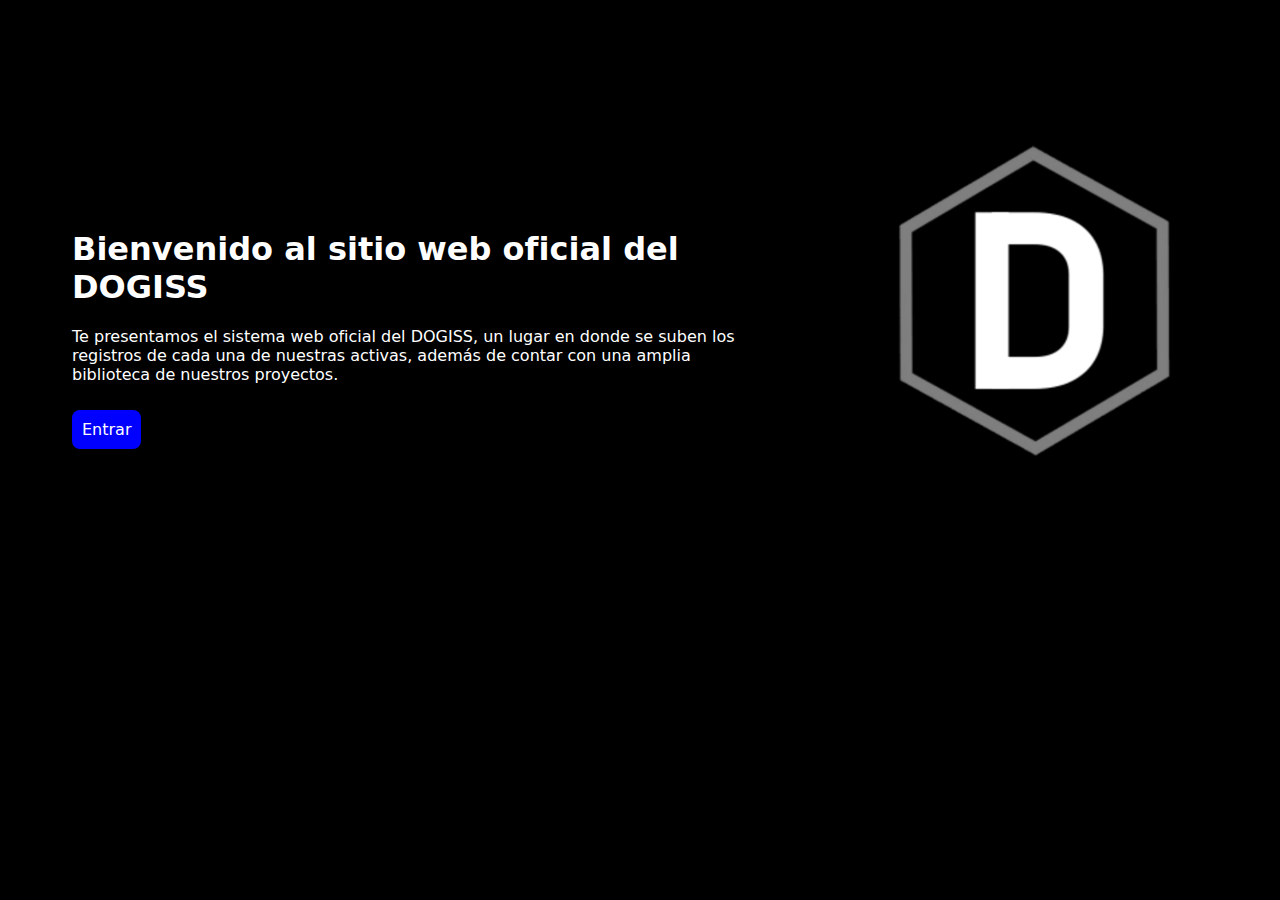
<file: index.html>
<!DOCTYPE html>
<html lang="es">
<head>
    <meta charset="UTF-8">
    <meta name="viewport" content="width=device-width, initial-scale=1.0">
    <title>DOGISS: Inicio</title>
    <link rel="stylesheet" href="style.css"><link rel="icon" type="image/png" href="img/DOGISSLogo.png">
</head>
<body class="mainBody">

    <div class="ponteHorizontalInicio">
        <div class="textoInicio">
            <h1>Bienvenido al sitio web oficial del DOGISS</h1>
            <p>Te presentamos el sistema web oficial del DOGISS, un lugar en donde se suben los registros de cada una de nuestras activas, además de contar con una amplia biblioteca de nuestros proyectos.</p>
            <div class="blank"></div>
            <a href="homepage.html" class="boton">Entrar</a>
        </div>
        <img class="imagenInicio"src="img/DOGISSLogo.png">
    </div>
    
        

    
</body>
</html>
</file>
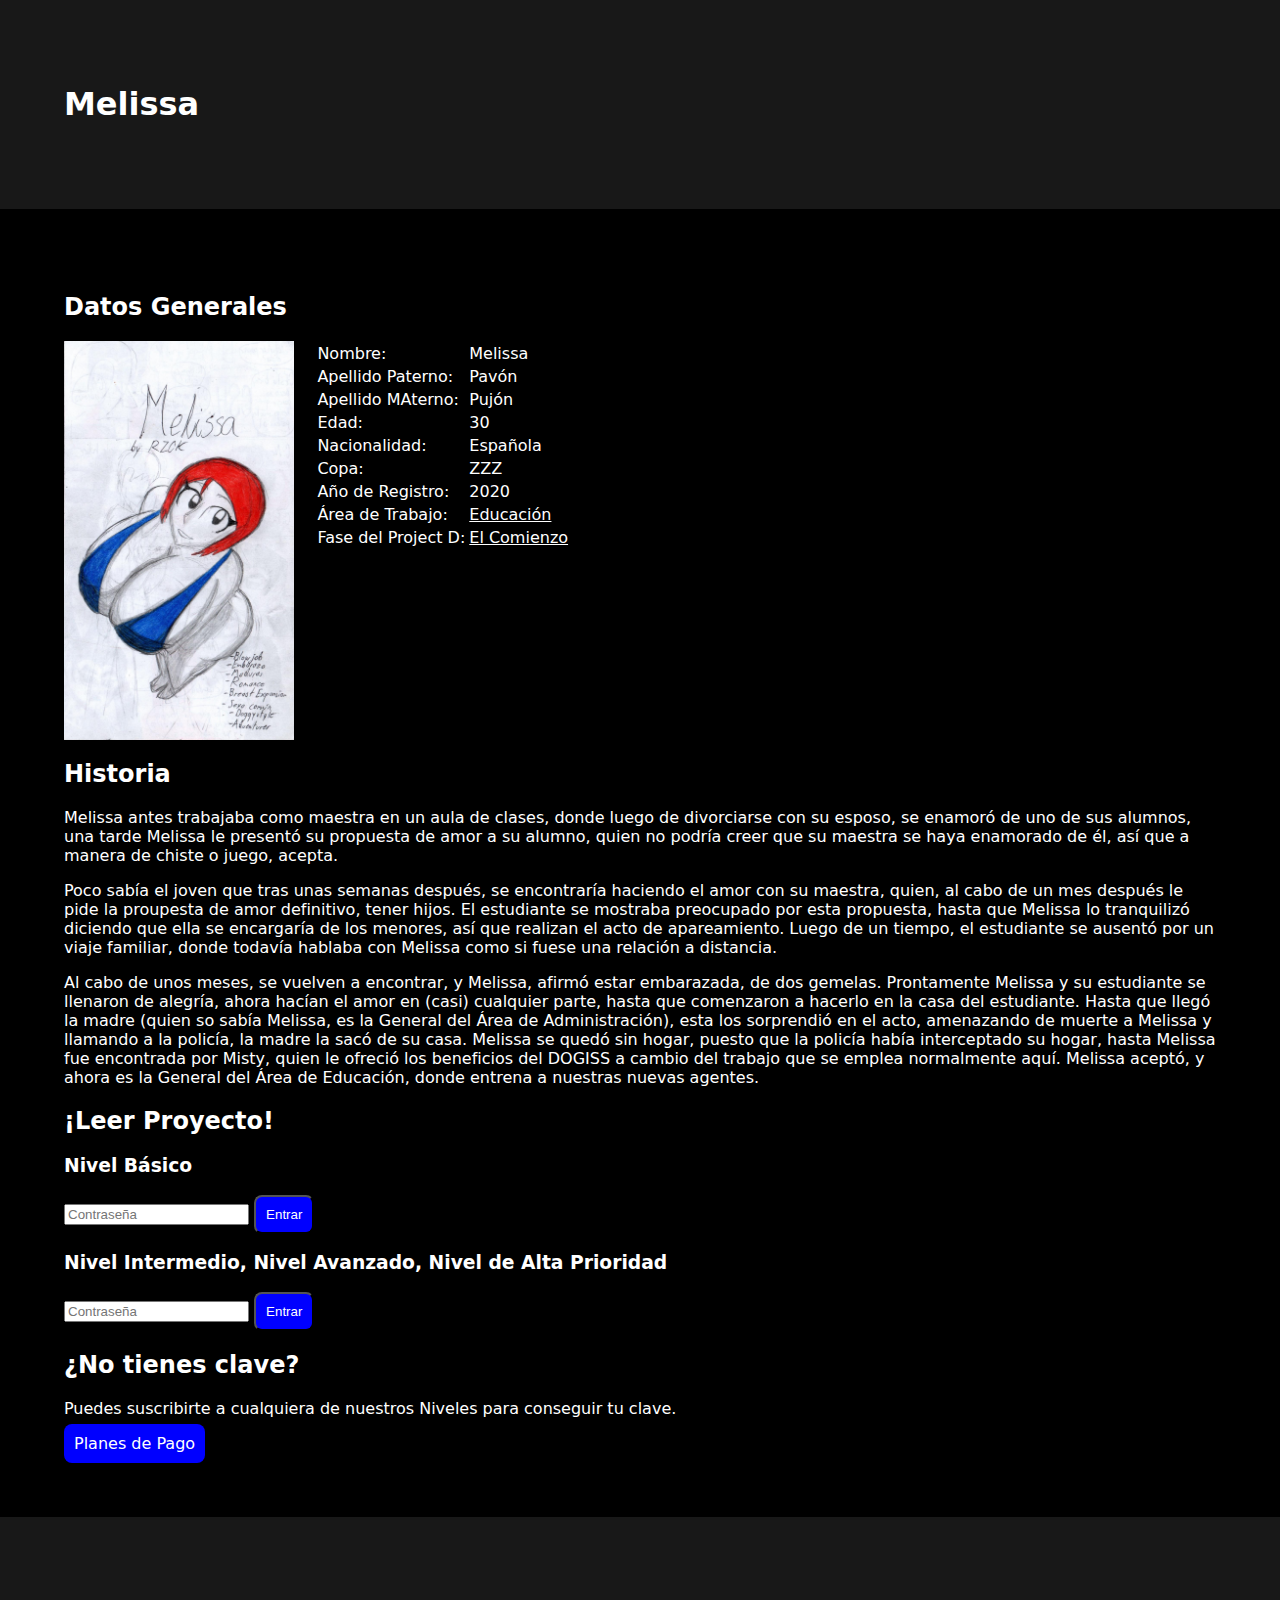
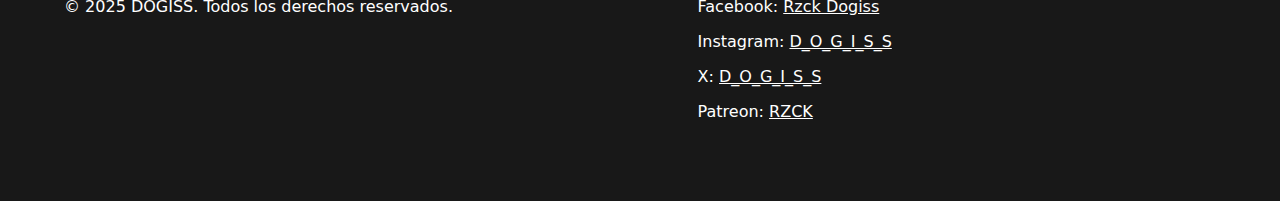
<file: 1melissa.html>
<!DOCTYPE html>
<html lang="es">
<head>
    <meta charset="UTF-8">
    <meta name="viewport" content="width=device-width, initial-scale=1.0">
    <title>DOGISS: Melissa</title>
    <link rel="stylesheet" href="style.css">
    <link rel="icon" type="image/png" href="img/DOGISSLogo.png">
</head>
<body class="bodyHome">
    <header class="header">
        <h1>Melissa</h1>
    </header>

    <main class="medio">
        <h2>Datos Generales</h2>
        <div class="horizontalActivas">
            <img src="img/1MelissaPortada.png" class="imagenActiva">
            <table class="tablaActiva">
                <tr><td>Nombre:</td><td>Melissa</td></tr>
                <tr><td>Apellido Paterno:</td><td>Pavón</td></tr>
                <tr><td>Apellido MAterno:</td><td>Pujón</td></tr>
                <tr><td>Edad:</td><td>30</td></tr>
                <tr><td>Nacionalidad:</td><td>Española</td></tr>
                <tr><td>Copa:</td><td>ZZZ</td></tr>
                <tr><td>Año de Registro:</td><td>2020</td></tr>
                <tr><td>Área de Trabajo:</td><td><a href="ordenadoArea.html#edu">Educación</a></td></tr>
                <tr><td>Fase del Project D:</td><td><a href="ordenadoFase.html#com">El Comienzo</td></tr>
            </table>
        </div>

        <h2>Historia</h2>
        <p>Melissa antes trabajaba como maestra en un aula de clases, donde luego de divorciarse con su esposo, se enamoró de uno de sus alumnos, una tarde Melissa le presentó su propuesta de amor a su alumno, quien no podría creer que su maestra se haya enamorado de él, así que a manera de chiste o juego, acepta.</p>

        <p>Poco sabía el joven que tras unas semanas después, se encontraría haciendo el amor con su maestra, quien, al cabo de un mes después le pide la proupesta de amor definitivo, tener hijos. El estudiante se mostraba preocupado por esta propuesta, hasta que Melissa lo tranquilizó diciendo que ella se encargaría de los menores, así que realizan el acto de apareamiento. Luego de un tiempo, el estudiante se ausentó por un viaje familiar, donde todavía hablaba con Melissa como si fuese una relación a distancia.</p>

        <p>Al cabo de unos meses, se vuelven a encontrar, y Melissa, afirmó estar embarazada, de dos gemelas. Prontamente Melissa y su  estudiante se llenaron de alegría, ahora hacían el amor en (casi) cualquier parte, hasta que comenzaron a hacerlo en la casa del estudiante. Hasta que llegó la madre (quien so sabía Melissa, es la General del Área de Administración), esta los sorprendió en el acto, amenazando de muerte a Melissa y llamando a la policía, la madre la sacó de su casa. Melissa se quedó sin hogar, puesto que la policía había interceptado su hogar, hasta Melissa fue encontrada por Misty, quien le ofreció los beneficios del DOGISS a cambio del trabajo que se emplea normalmente aquí. Melissa aceptó, y ahora es la General del Área de Educación, donde entrena a nuestras nuevas agentes.</p>

        <h2>¡Leer Proyecto!</h2>
        <div class="lvl1">
            <h3>Nivel Básico</h3>
            <input type="password" id="password1" placeholder="Contraseña">
            <button id="loginButton1" class="boton">Entrar</button>
            <p id="welcome-message1"></p>
        </div>
        <div class="lvl2">
            <h3>Nivel Intermedio, Nivel Avanzado, Nivel de Alta Prioridad</h3>
            <input type="password" id="password2" placeholder="Contraseña">
            <button id="loginButton2" class="boton">Entrar</button>
            <p id="welcome-message2"></p>
        </div>
        <h2>¿No tienes clave?</h2>
        <p>Puedes suscribirte a cualquiera de nuestros Niveles para conseguir tu clave.</p>
        <a class="boton" href="https://patreon.com/RZCK/membership">Planes de Pago</a>

        <script src="script.js"></script>
    </main>

    <footer class="footer">
        <div class="footerColumnas">
            <div class="footerIzquierda">
                <p>&copy; 2025 DOGISS. Todos los derechos reservados.</p>
            </div>
            <div class="footerDerecha">
                <p>Facebook: <a href="https://www.facebook.com/share/1La8FMbSVs/">Rzck Dogiss</a></p>
                <p>Instagram: <a href="https://www.instagram.com/d_o_g_i_s_s/">D_O_G_I_S_S</a></p>
                <p>X: <a href="https://x.com/D_O_G_I_S_S">D_O_G_I_S_S</a></p>
                <p>Patreon: <a href="https://patreon.com/RZCK">RZCK</a></p>
            </div>
        </div>
    </footer>

</body>
</html>
</file>
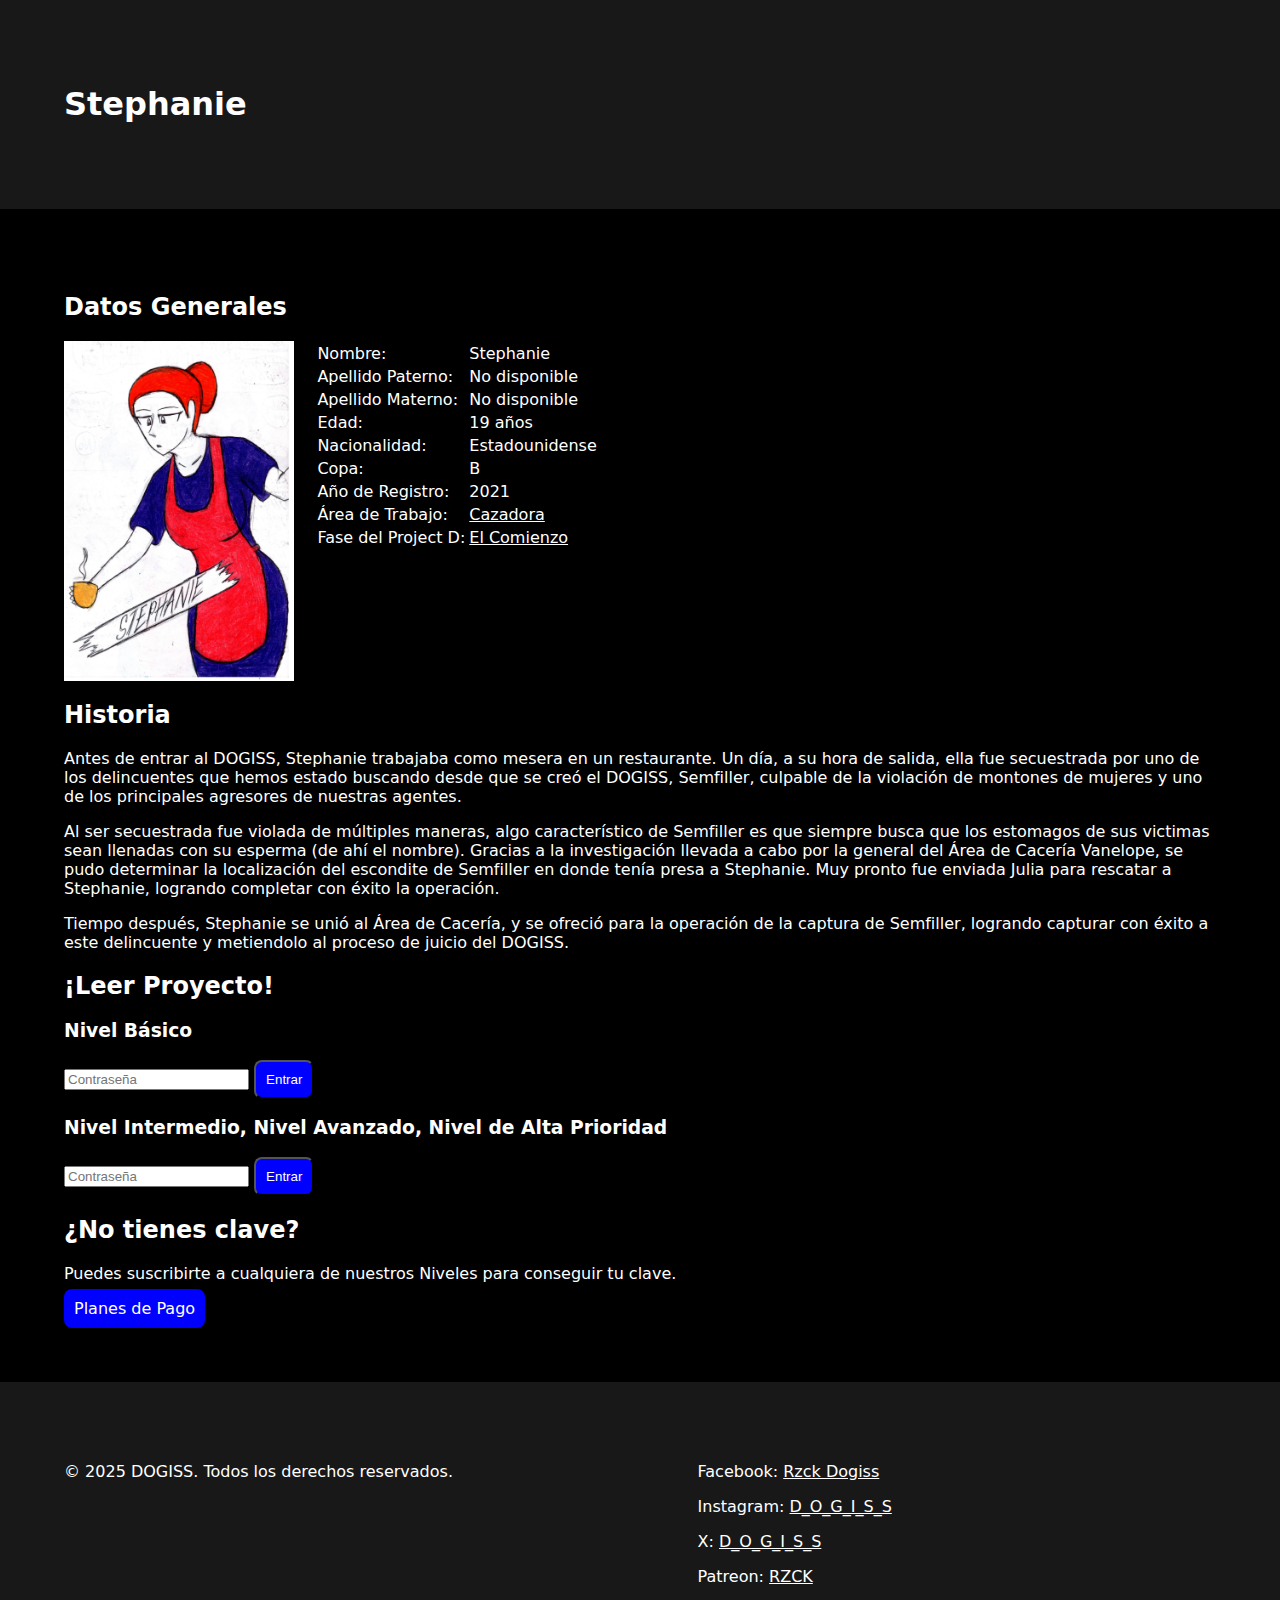
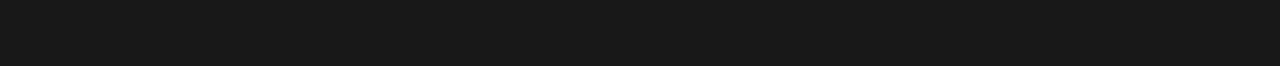
<file: 2stephanie.html>
<!DOCTYPE html>
<html lang="es">
<head>
    <meta charset="UTF-8">
    <meta name="viewport" content="width=device-width, initial-scale=1.0">
    <title>DOGISS: Stephanie</title> <!--CAMBIAR NOMBRE-->
    <link rel="stylesheet" href="style.css">
    <link rel="icon" type="image/png" href="img/DOGISSLogo.png">
</head>
<body class="bodyHome">
    <header class="header">
        <h1>Stephanie</h1> <!--CAMBIAR NOMBRE-->
    </header>

    <main class="medio">
        <h2>Datos Generales</h2>
        <div class="horizontalActivas">
            <img src="img/2StephaniePortada.png" class="imagenActiva"> <!--CAMBIAR NOMBRE Y DATOS-->
            <table class="tablaActiva">
                <tr><td>Nombre:</td>            <td>Stephanie</td></tr>
                <tr><td>Apellido Paterno:</td>  <td>No disponible</td></tr>
                <tr><td>Apellido Materno:</td>  <td>No disponible</td></tr>
                <tr><td>Edad:</td>              <td>19 años</td></tr>
                <tr><td>Nacionalidad:</td>      <td>Estadounidense</td></tr>
                <tr><td>Copa:</td>              <td>B</td></tr>
                <tr><td>Año de Registro:</td>   <td>2021</td></tr>
                <tr><td>Área de Trabajo:</td>   <td><a href="ordenadoArea.html#caz">Cazadora</a></td></tr>
                <tr><td>Fase del Project D:</td><td><a href="ordenadoFase.html#com">El Comienzo</td></tr>
            </table>
        </div>

        <h2>Historia</h2> <!--CAMBIAR INFORMACIÓN-->
        <p>Antes de entrar al DOGISS, Stephanie trabajaba como mesera en un restaurante. Un día, a su hora de salida, ella fue secuestrada por uno de los delincuentes que hemos estado buscando desde que se creó el DOGISS, Semfiller, culpable de la violación de montones de mujeres y uno de los principales agresores de nuestras agentes.</p>
        <p>Al ser secuestrada fue violada de múltiples maneras, algo característico de Semfiller es que siempre busca que los estomagos de sus victimas sean llenadas con su esperma (de ahí el nombre). Gracias a la investigación llevada a cabo por la general del Área de Cacería Vanelope, se pudo determinar la localización del escondite de Semfiller en donde tenía presa a Stephanie. Muy pronto fue enviada Julia para rescatar a Stephanie, logrando completar con éxito la operación.</p>
        <p>Tiempo después, Stephanie se unió al Área de Cacería, y se ofreció para la operación de la captura de Semfiller, logrando capturar con éxito a este delincuente y metiendolo al proceso de juicio del DOGISS.</p>

        <h2>¡Leer Proyecto!</h2>
        <div class="lvl1">
            <h3>Nivel Básico</h3>
            <input type="password" id="password1" placeholder="Contraseña">
            <button id="loginButton1" class="boton">Entrar</button>
            <p id="welcome-message1"></p>
        </div>
        <div class="lvl2">
            <h3>Nivel Intermedio, Nivel Avanzado, Nivel de Alta Prioridad</h3>
            <input type="password" id="password2" placeholder="Contraseña">
            <button id="loginButton2" class="boton">Entrar</button>
            <p id="welcome-message2"></p>
        </div>

        <h2>¿No tienes clave?</h2>
        <p>Puedes suscribirte a cualquiera de nuestros Niveles para conseguir tu clave.</p>
        <a class="boton" href="https://patreon.com/RZCK/membership">Planes de Pago</a>

        <script src="script.js"></script>
    </main>

    <footer class="footer">
        <div class="footerColumnas">
            <div class="footerIzquierda">
                <p>&copy; 2025 DOGISS. Todos los derechos reservados.</p>
            </div>
            <div class="footerDerecha">
                <p>Facebook: <a href="https://www.facebook.com/share/1La8FMbSVs/">Rzck Dogiss</a></p>
                <p>Instagram: <a href="https://www.instagram.com/d_o_g_i_s_s/">D_O_G_I_S_S</a></p>
                <p>X: <a href="https://x.com/D_O_G_I_S_S">D_O_G_I_S_S</a></p>
                <p>Patreon: <a href="https://patreon.com/RZCK">RZCK</a></p>
            </div>
        </div>
    </footer>

</body>
</html>
</file>
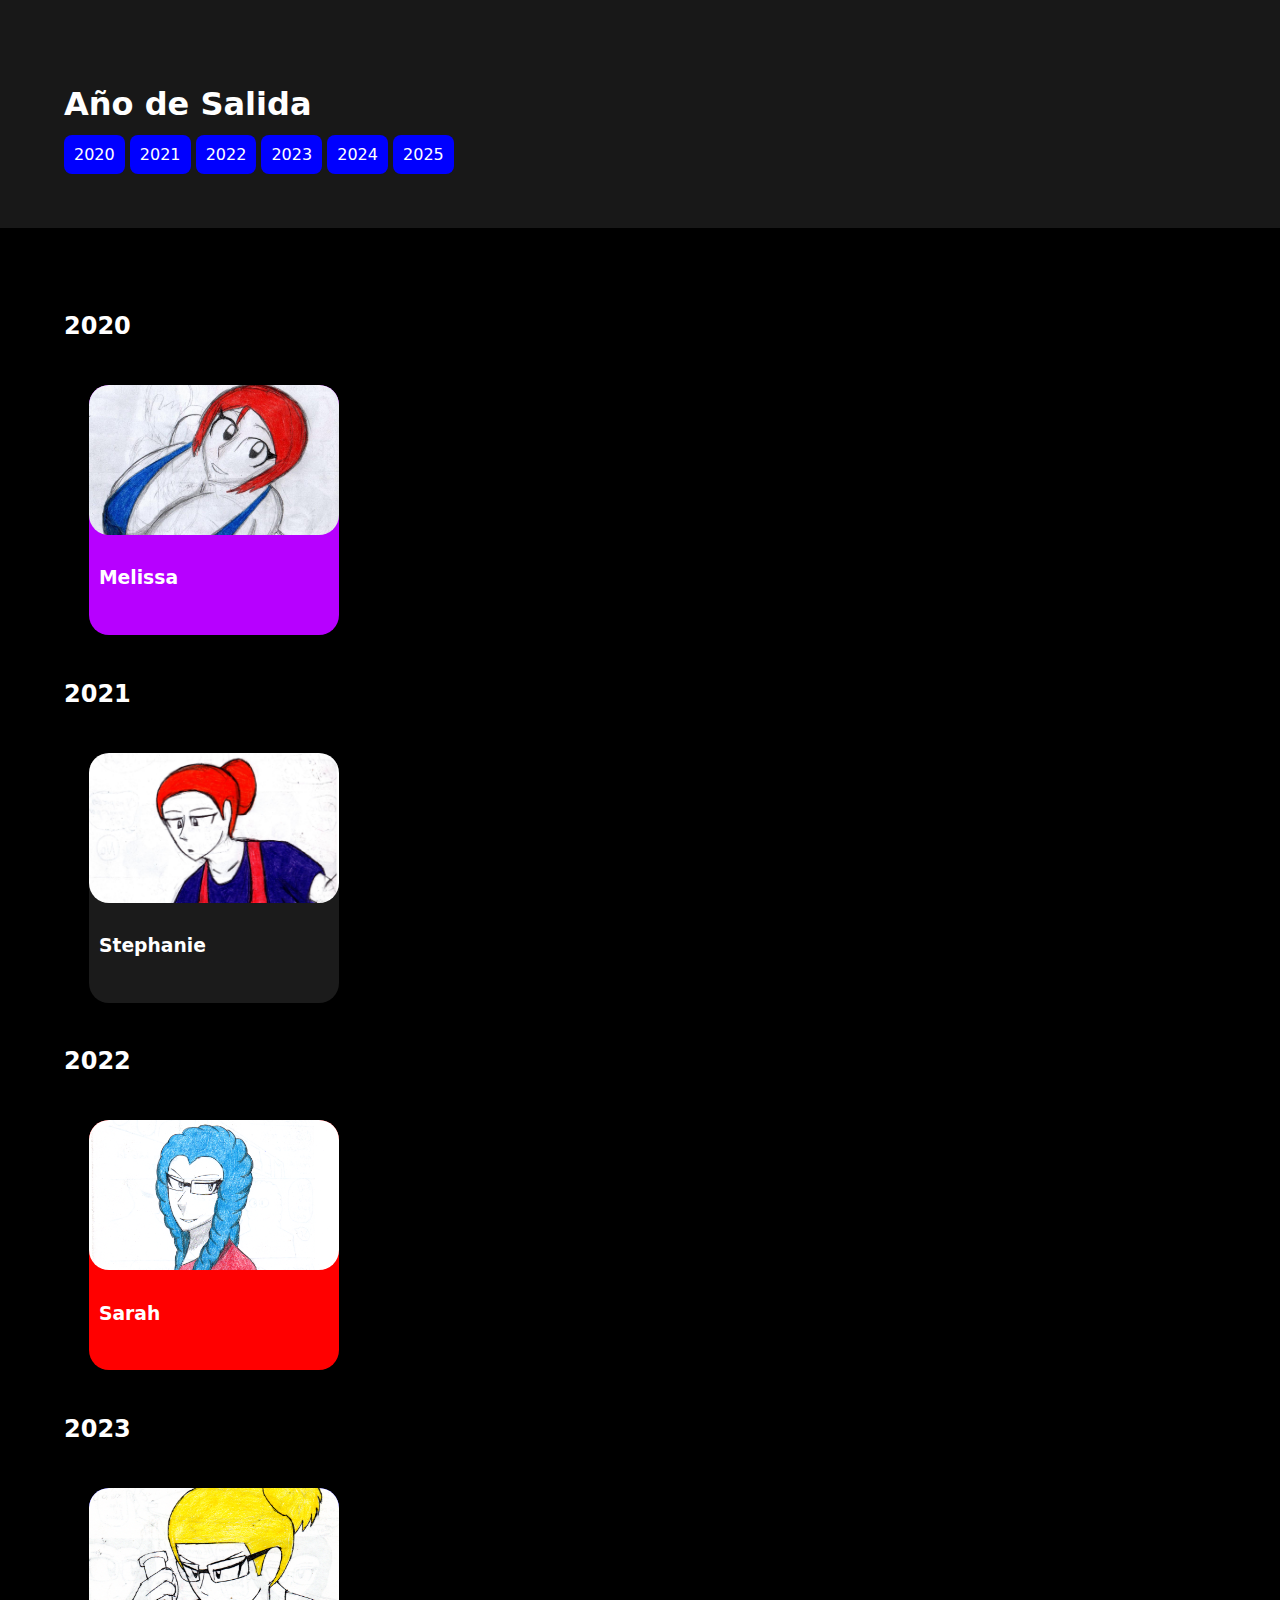
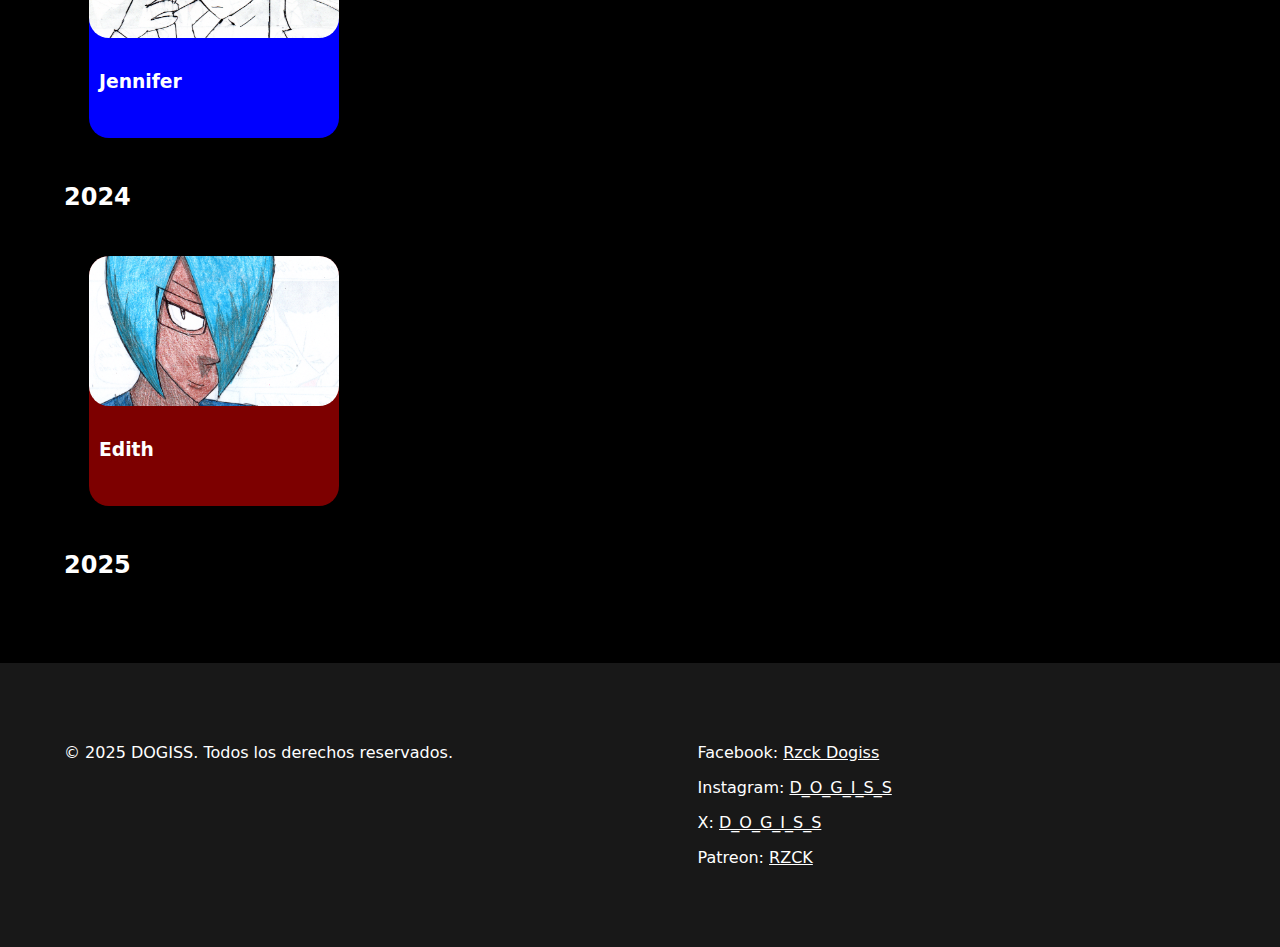
<file: anoDeSalida.html>
<!DOCTYPE html>
<html lang="es">
<head>
    <meta charset="UTF-8">
    <meta name="viewport" content="width=device-width, initial-scale=1.0">
    <title>DOGISS: Año de Salida</title>
    <link rel="stylesheet" href="style.css">
    <link rel="icon" type="image/png" href="img/DOGISSLogo.png">
</head>
<body class="bodyHome">
    <header class="header">
        <h1>Año de Salida</h1>
        <a href="#2020" class="boton">2020</a>
        <a href="#2021" class="boton">2021</a>
        <a href="#2022" class="boton">2022</a>
        <a href="#2023" class="boton">2023</a>
        <a href="#2024" class="boton">2024</a>
        <a href="#2025" class="boton">2025</a>
    </header>

    <main class="medio">
        <section id="2020">
            <h2>2020</h2>
            <div class="listaDeTarjetas">
                <a class="tarjetaEducacion" href="1melissa.html">
                    <img src="img/1Melissa.png" class="imagenDeTarjeta">
                    <div class="textoDeTarjeta"><h3>Melissa</h3></div>
                </a>
            </div>
        </section>

        <section id="2021">
            <h2>2021</h2>
            <div class="listaDeTarjetas">
                <a class="tarjetaCaceria" href="2stephanie.html">
                    <img src="img/2Stephanie.png" class="imagenDeTarjeta">
                    <div class="textoDeTarjeta"><h3>Stephanie</h3></div>
                </a>
            </div>
        </section>

        <section id="2022">
            <h2>2022</h2>
            <div class="listaDeTarjetas">
                <a class="tarjetaCocina" href="3sarah.html">
                    <img src="img/3Sarah.png" class="imagenDeTarjeta">
                    <div class="textoDeTarjeta"><h3>Sarah</h3></div>
                </a>
            </div>
        </section>

        <section id="2023">
            <h2>2023</h2>
            <div class="listaDeTarjetas">
                <a class="tarjetaInnovacion" href="4jennifer.html">
                    <img src="img/4Jennifer.png" class="imagenDeTarjeta">
                    <div class="textoDeTarjeta"><h3>Jennifer</h3></div>
                </a>
            </div>
        </section>

        <section id="2024">
            <h2>2024</h2>
            <div class="listaDeTarjetas">
                <a class="tarjetaMala" href="5edith.html">
                    <img src="img/5Edith.png" class="imagenDeTarjeta">
                    <div class="textoDeTarjeta"><h3>Edith</h3></div>
                </a>
            </div>
        </section>

        <section id="2025">
            <h2>2025</h2>
            <div class="listaDeTarjetas">
            </div>
        </section>
    </main>

    <footer class="footer">
        <div class="footerColumnas">
            <div class="footerIzquierda">
                <p>&copy; 2025 DOGISS. Todos los derechos reservados.</p>
            </div>
            <div class="footerDerecha">
                <p>Facebook: <a href="https://www.facebook.com/share/1La8FMbSVs/">Rzck Dogiss</a></p>
                <p>Instagram: <a href="https://www.instagram.com/d_o_g_i_s_s/">D_O_G_I_S_S</a></p>
                <p>X: <a href="https://x.com/D_O_G_I_S_S">D_O_G_I_S_S</a></p>
                <p>Patreon: <a href="https://patreon.com/RZCK">RZCK</a></p>
            </div>
        </div>
    </footer>

</body>
</html>
</file>
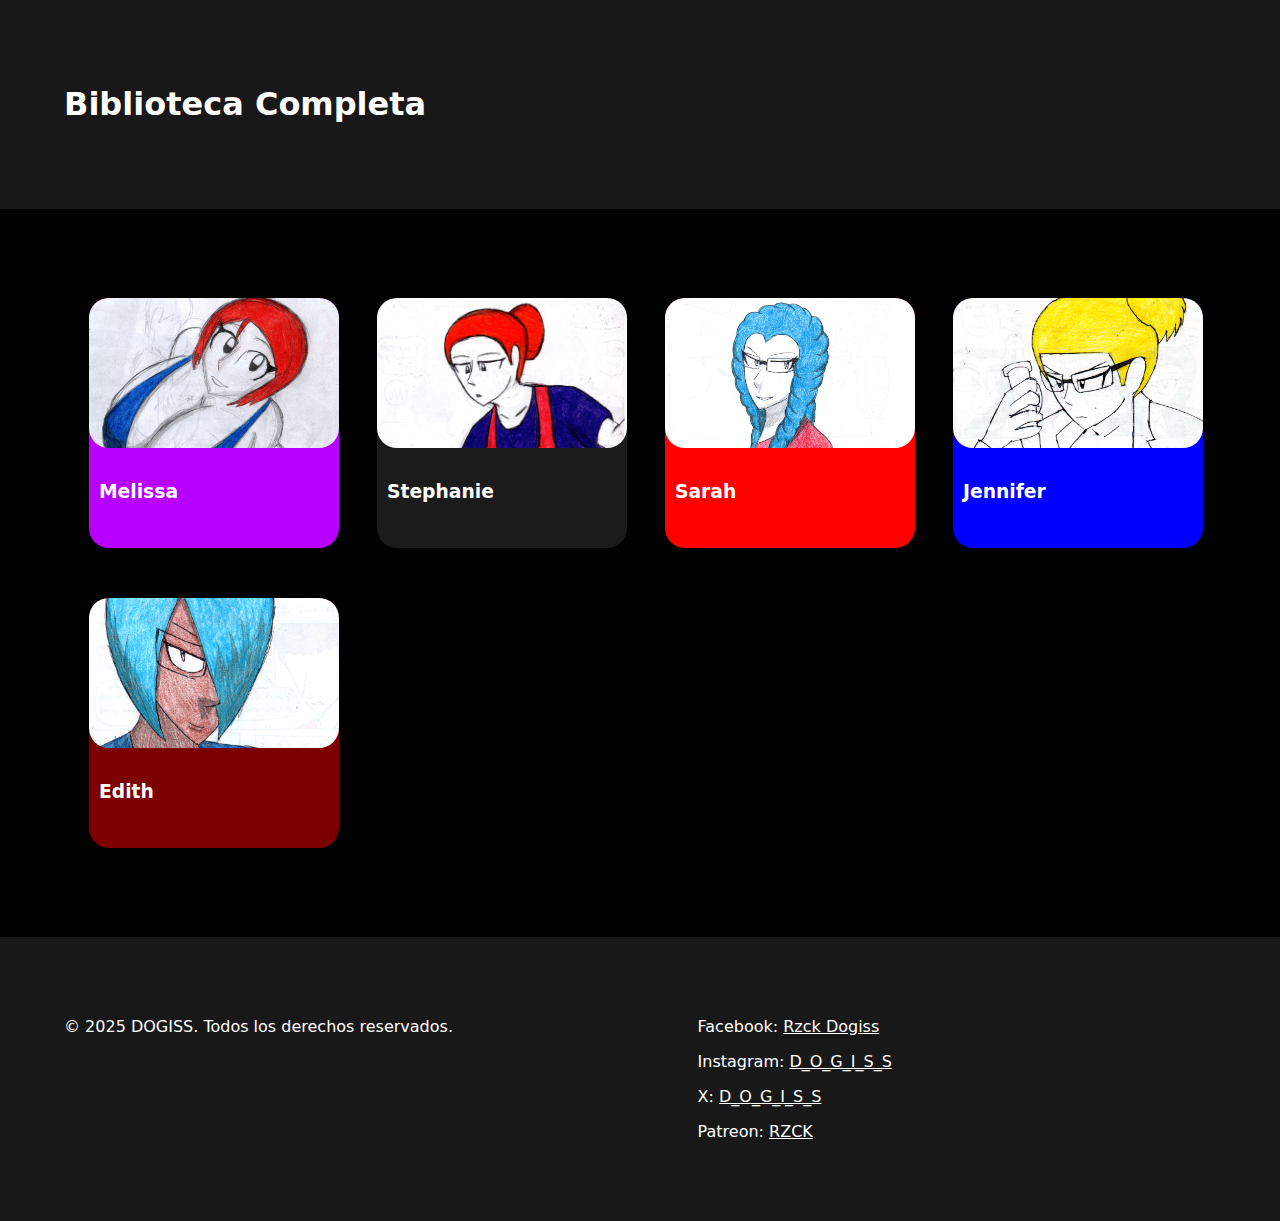
<file: bibliotecaCompleta.html>
<!DOCTYPE html>
<html lang="es">
<head>
    <meta charset="UTF-8">
    <meta name="viewport" content="width=device-width, initial-scale=1.0">
    <title>DOGISS: Biblioteca Completa</title>
    <link rel="icon" type="image/png" href="img/DOGISSLogo.png">
    <link rel="stylesheet" href="style.css">
</head>
<body class="bodyHome">
    <header class="header">
        <h1>Biblioteca Completa</h1>
        
    </header>

    <main class="medio">
        <div class="listaDeTarjetas">
            <a class="tarjetaEducacion" href="1melissa.html">
                <img src="img/1Melissa.png" class="imagenDeTarjeta">
                <div class="textoDeTarjeta"><h3>Melissa</h3></div>
            </a>
            <a class="tarjetaCaceria" href="2stephanie.html">
                <img src="img/2Stephanie.png" class="imagenDeTarjeta">
                <div class="textoDeTarjeta"><h3>Stephanie</h3></div>
            </a>
            <a class="tarjetaCocina" href="3sarah.html">
                <img src="img/3Sarah.png" class="imagenDeTarjeta">
                <div class="textoDeTarjeta"><h3>Sarah</h3></div>
            </a>
            <a class="tarjetaInnovacion" href="4jennifer.html">
                <img src="img/4Jennifer.png" class="imagenDeTarjeta">
                <div class="textoDeTarjeta"><h3>Jennifer</h3></div>
            </a>
            <a class="tarjetaMala" href="5edith.html">
                <img src="img/5Edith.png" class="imagenDeTarjeta">
                <div class="textoDeTarjeta"><h3>Edith</h3></div>
            </a>
        </div>
    </main>

    <footer class="footer">
        <div class="footerColumnas">
            <div class="footerIzquierda">
                <p>&copy; 2025 DOGISS. Todos los derechos reservados.</p>
            </div>
            <div class="footerDerecha">
                <p>Facebook: <a href="https://www.facebook.com/share/1La8FMbSVs/">Rzck Dogiss</a></p>
                <p>Instagram: <a href="https://www.instagram.com/d_o_g_i_s_s/">D_O_G_I_S_S</a></p>
                <p>X: <a href="https://x.com/D_O_G_I_S_S">D_O_G_I_S_S</a></p>
                <p>Patreon: <a href="https://patreon.com/RZCK">RZCK</a></p>
            </div>
        </div>
    </footer>

</body>
</html>
</file>
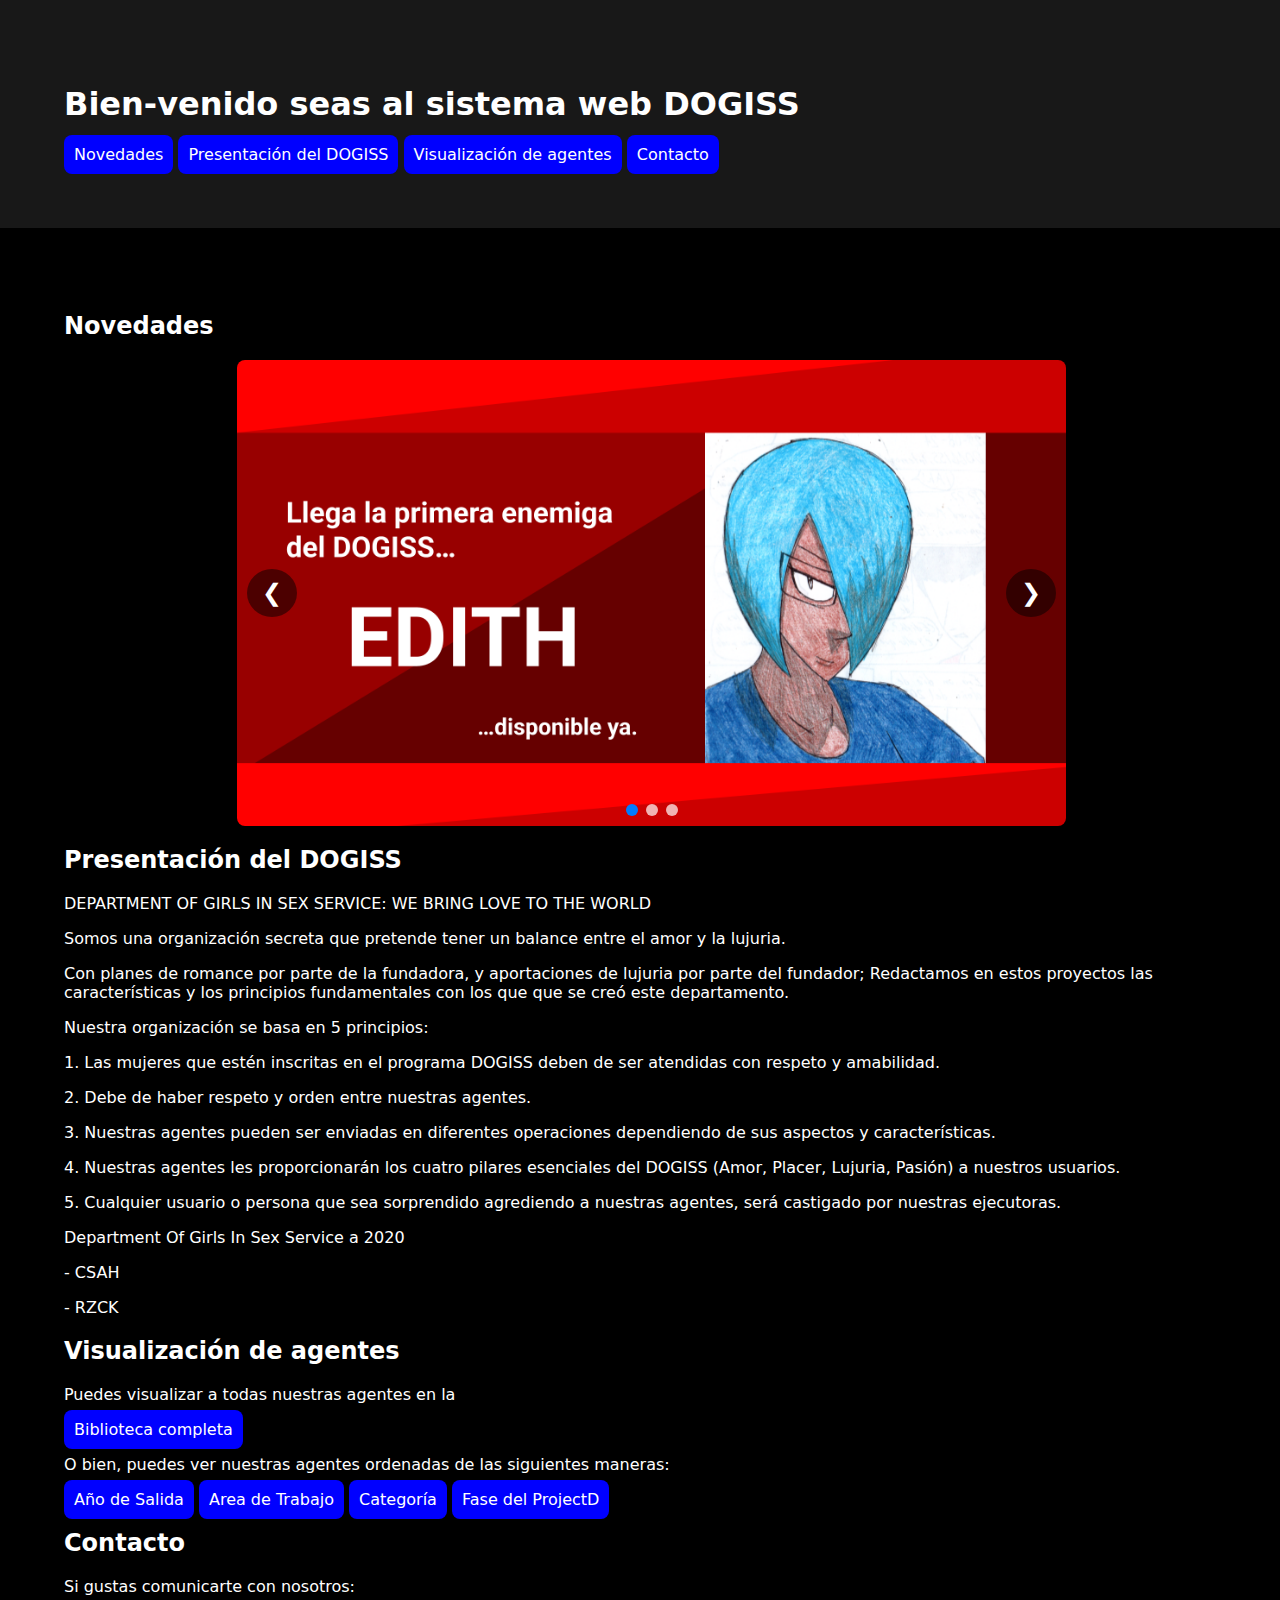
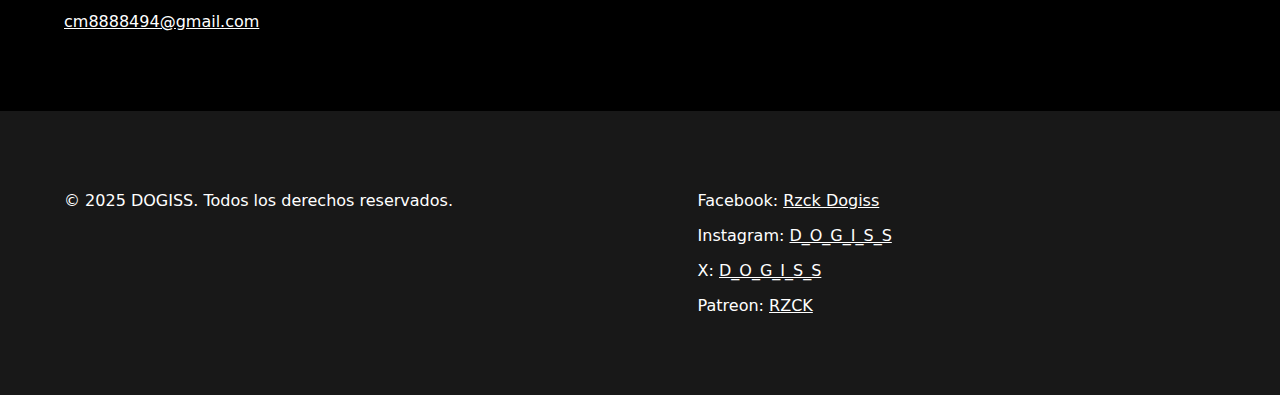
<file: homepage.html>
<!DOCTYPE html>
<html lang="es">
<head>
    <meta charset="UTF-8">
    <meta name="viewport" content="width=device-width, initial-scale=1.0">
    <title>DOGISS: Homepage</title>
    <link rel="icon" type="image/png" href="img/DOGISSLogo.png">
    <link rel="stylesheet" href="style.css">
</head>
<body class="bodyHome">
    <header class="header">
        <h1>Bien-venido seas al sistema web DOGISS</h1>
        <a href="#novedades" class="boton">Novedades</a>
        <a href="#presentacion" class="boton">Presentación del DOGISS</a>
        <a href="#visualizacion" class="boton">Visualización de agentes</a>
        <a href="#contacto" class="boton">Contacto</a>
    </header>

    <main class="medio">
        <section id="novedades">
            <h2>Novedades</h2>
            <div class="carrusel">
                <div class="carousel-container">
                    <div class="carousel-slide">
                        <img src="img/5EdithAnuncio.png" alt="Imagen 1">
                        <img src="img/4JenniferAnuncio.png" alt="Imagen 2">
                        <img src="img/3SarahAnuncio.png" alt="Imagen 3">
                    </div>

                    <button class="prev-btn">&#10094;</button>
                    <button class="next-btn">&#10095;</button>

                    <div class="carousel-dots">
                        <span class="dot active" data-slide="0"></span>
                        <span class="dot" data-slide="1"></span>
                        <span class="dot" data-slide="2"></span>
                    </div>
                </div>
            </div>
            

            <script src="script.js"></script>
        </section>

        <section id="presentacion">
            <h2>Presentación del DOGISS</h2>
            <p>DEPARTMENT OF GIRLS IN SEX SERVICE: WE BRING LOVE TO THE WORLD</p>
            <p>Somos una organización secreta que pretende tener un balance entre el amor y la lujuria.</p>
            <p>Con planes de romance por parte de la fundadora, y aportaciones de lujuria por parte del fundador; Redactamos en estos proyectos las características y los principios fundamentales con los que que se creó este departamento.</p>
            <p>Nuestra organización se basa en 5 principios:</p>
            <p>1. Las mujeres que estén inscritas en el programa DOGISS deben de ser atendidas con respeto y amabilidad.</p>
            <p>2. Debe de haber respeto y orden entre nuestras agentes.</p>
            <p>3. Nuestras agentes pueden ser enviadas en diferentes operaciones dependiendo de sus aspectos y características.</p>
            <p>4. Nuestras agentes les proporcionarán los cuatro pilares esenciales del DOGISS (Amor, Placer, Lujuria, Pasión) a nuestros usuarios.</p>
            <p>5. Cualquier usuario o persona que sea sorprendido agrediendo a nuestras agentes, será castigado por nuestras ejecutoras.</p>
            <p>Department Of Girls In Sex Service a 2020</p>
            <p>- CSAH</p>
            <p>- RZCK</p>
        </section>

        <section id="visualizacion">
            <h2>Visualización de agentes</h2>
            <p>Puedes visualizar a todas nuestras agentes en la</p>
            <a href="bibliotecaCompleta.html" class="boton">Biblioteca completa</a>
            <p>O bien, puedes ver nuestras agentes ordenadas de las siguientes maneras:</p>
            <a href="anoDeSalida.html" class="boton">Año de Salida</a>
            <a href="ordenadoArea.html" class="boton">Area de Trabajo</a>
            <a href="ordenadoCategoria.html" class="boton">Categoría</a>
            <a href="ordenadoFase.html" class="boton">Fase del ProjectD</a>
        </section>

        <section id="contacto">
            <h2>Contacto</h2>
            <p>Si gustas comunicarte con nosotros:</p>
            <p><a href="mailto:cm8888494@gmail.com">cm8888494@gmail.com</a></p>
        </section>
    </main>

    <footer class="footer">
        <div class="footerColumnas">
            <div class="footerIzquierda">
                <p>&copy; 2025 DOGISS. Todos los derechos reservados.</p>
            </div>
            <div class="footerDerecha">
                <p>Facebook: <a href="https://www.facebook.com/share/1La8FMbSVs/">Rzck Dogiss</a></p>
                <p>Instagram: <a href="https://www.instagram.com/d_o_g_i_s_s/">D_O_G_I_S_S</a></p>
                <p>X: <a href="https://x.com/D_O_G_I_S_S">D_O_G_I_S_S</a></p>
                <p>Patreon: <a href="https://patreon.com/RZCK">RZCK</a></p>
            </div>
        </div>
    </footer>

    <script>
        document.addEventListener('DOMContentLoaded', () => {
            const carouselSlide = document.querySelector('.carousel-slide');
            const carouselImages = document.querySelectorAll('.carousel-slide img');
            const prevBtn = document.querySelector('.prev-btn');
            const nextBtn = document.querySelector('.next-btn');
            const dotsContainer = document.querySelector('.carousel-dots');
            const dots = document.querySelectorAll('.dot');

            let counter = 0;
            const size = carouselImages[0].clientWidth; // Ancho de una sola imagen

            // Función para actualizar los puntos de navegación
            function updateDots() {
                dots.forEach((dot, index) => {
                    if (index === counter) {
                        dot.classList.add('active');
                    } else {
                        dot.classList.remove('active');
                    }
                });
            }

            // Navegar a la siguiente imagen
            nextBtn.addEventListener('click', () => {
                if (counter >= carouselImages.length - 1) {
                    counter = 0; // Vuelve al principio si llega al final
                } else {
                    counter++;
                }
                carouselSlide.style.transform = 'translateX(' + (-size * counter) + 'px)';
                updateDots();
            });

            // Navegar a la imagen anterior
            prevBtn.addEventListener('click', () => {
                if (counter <= 0) {
                    counter = carouselImages.length - 1; // Vuelve al final si está al principio
                } else {
                    counter--;
                }
                carouselSlide.style.transform = 'translateX(' + (-size * counter) + 'px)';
                updateDots();
            });

            // Navegación por puntos
            dots.forEach(dot => {
                dot.addEventListener('click', (e) => {
                    const slideIndex = parseInt(e.target.dataset.slide);
                    counter = slideIndex;
                    carouselSlide.style.transform = 'translateX(' + (-size * counter) + 'px)';
                    updateDots();
                });
            });

            // Inicializar los puntos
            updateDots();

            // Opcional: Carrusel automático
            let autoSlide = setInterval(() => {
                nextBtn.click(); // Simula un clic en el botón Siguiente
            }, 5000); // Cambia de imagen cada 5 segundos

            // Pausar el carrusel automático al pasar el mouse
            carouselSlide.addEventListener('mouseenter', () => {
                clearInterval(autoSlide);
            });

            // Reanudar el carrusel automático al quitar el mouse
            carouselSlide.addEventListener('mouseleave', () => {
                autoSlide = setInterval(() => {
                    nextBtn.click();
                }, 5000);
            });

            // Asegurarse de que el carrusel se adapte si se redimensiona la ventana
            window.addEventListener('resize', () => {
                const currentSize = carouselImages[0].clientWidth;
                carouselSlide.style.transform = 'translateX(' + (-currentSize * counter) + 'px)';
            });
        });
    </script>
</body>
</html>
</file>
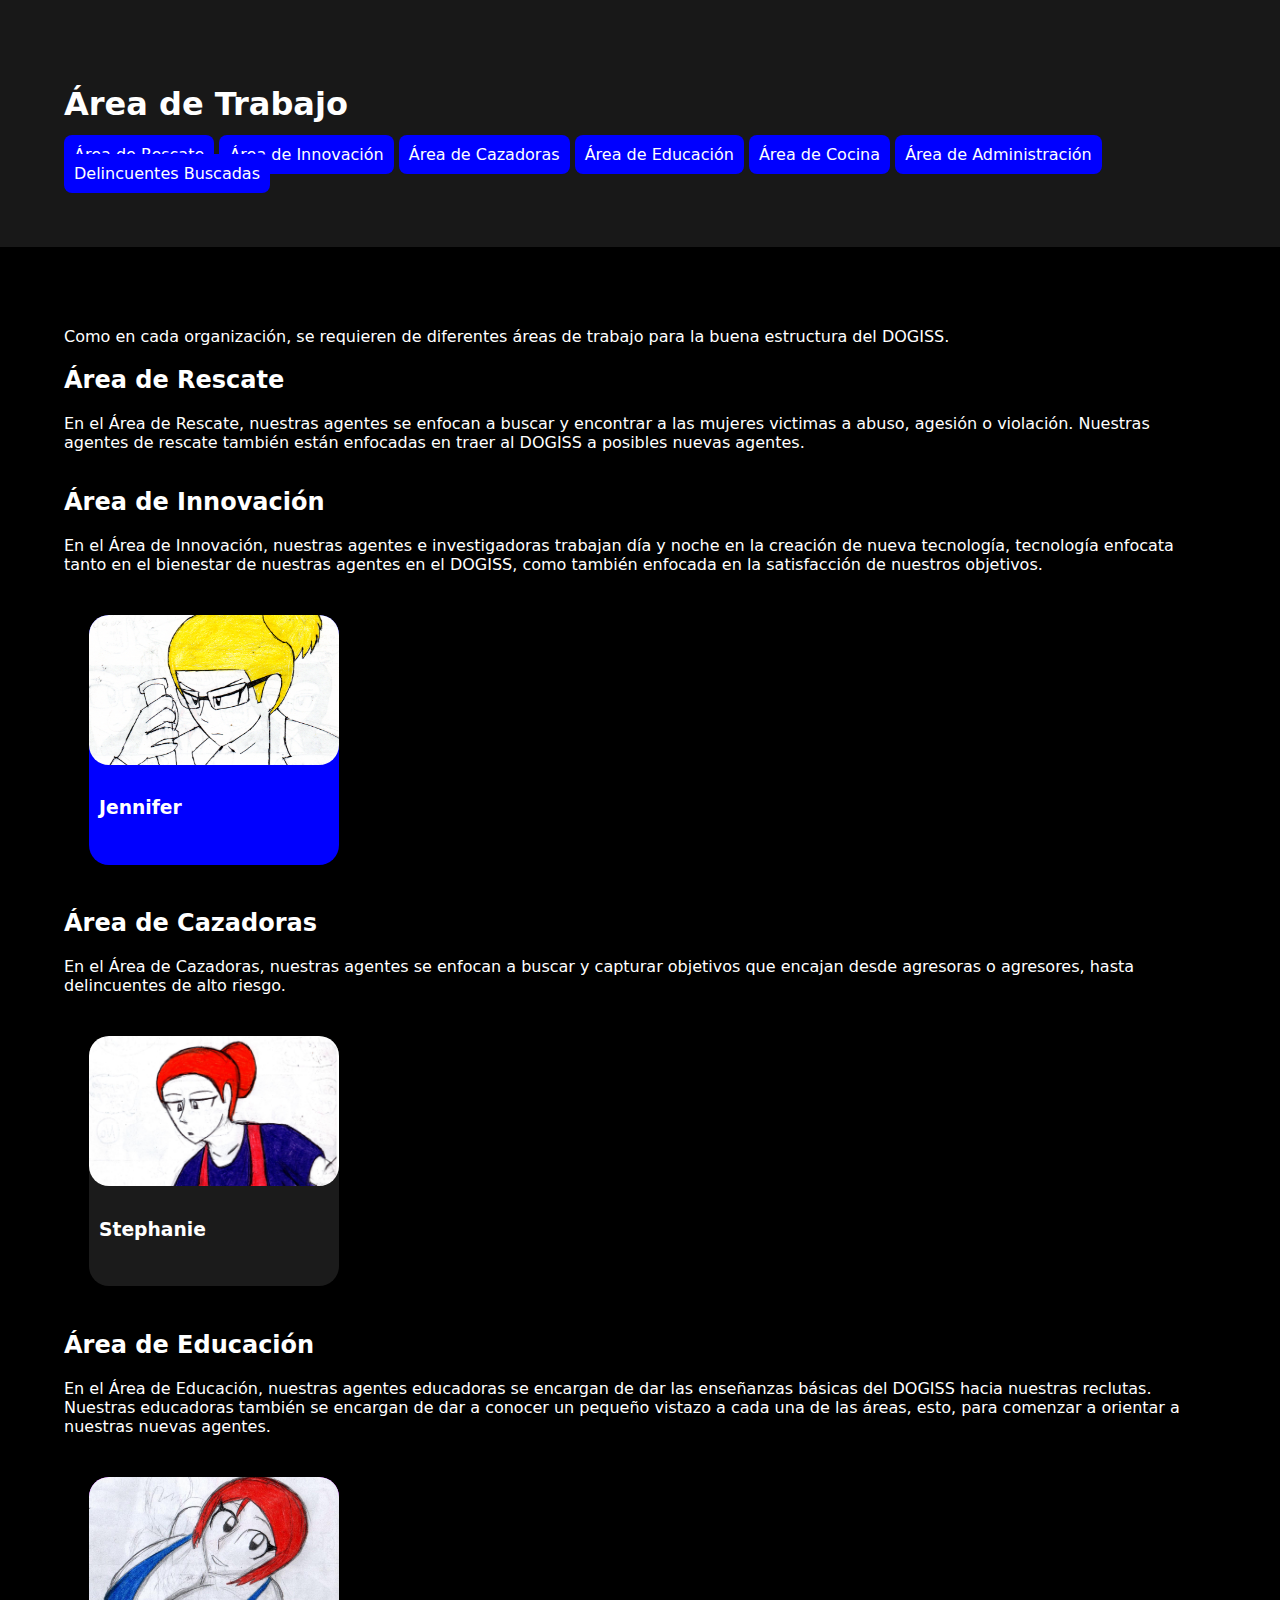
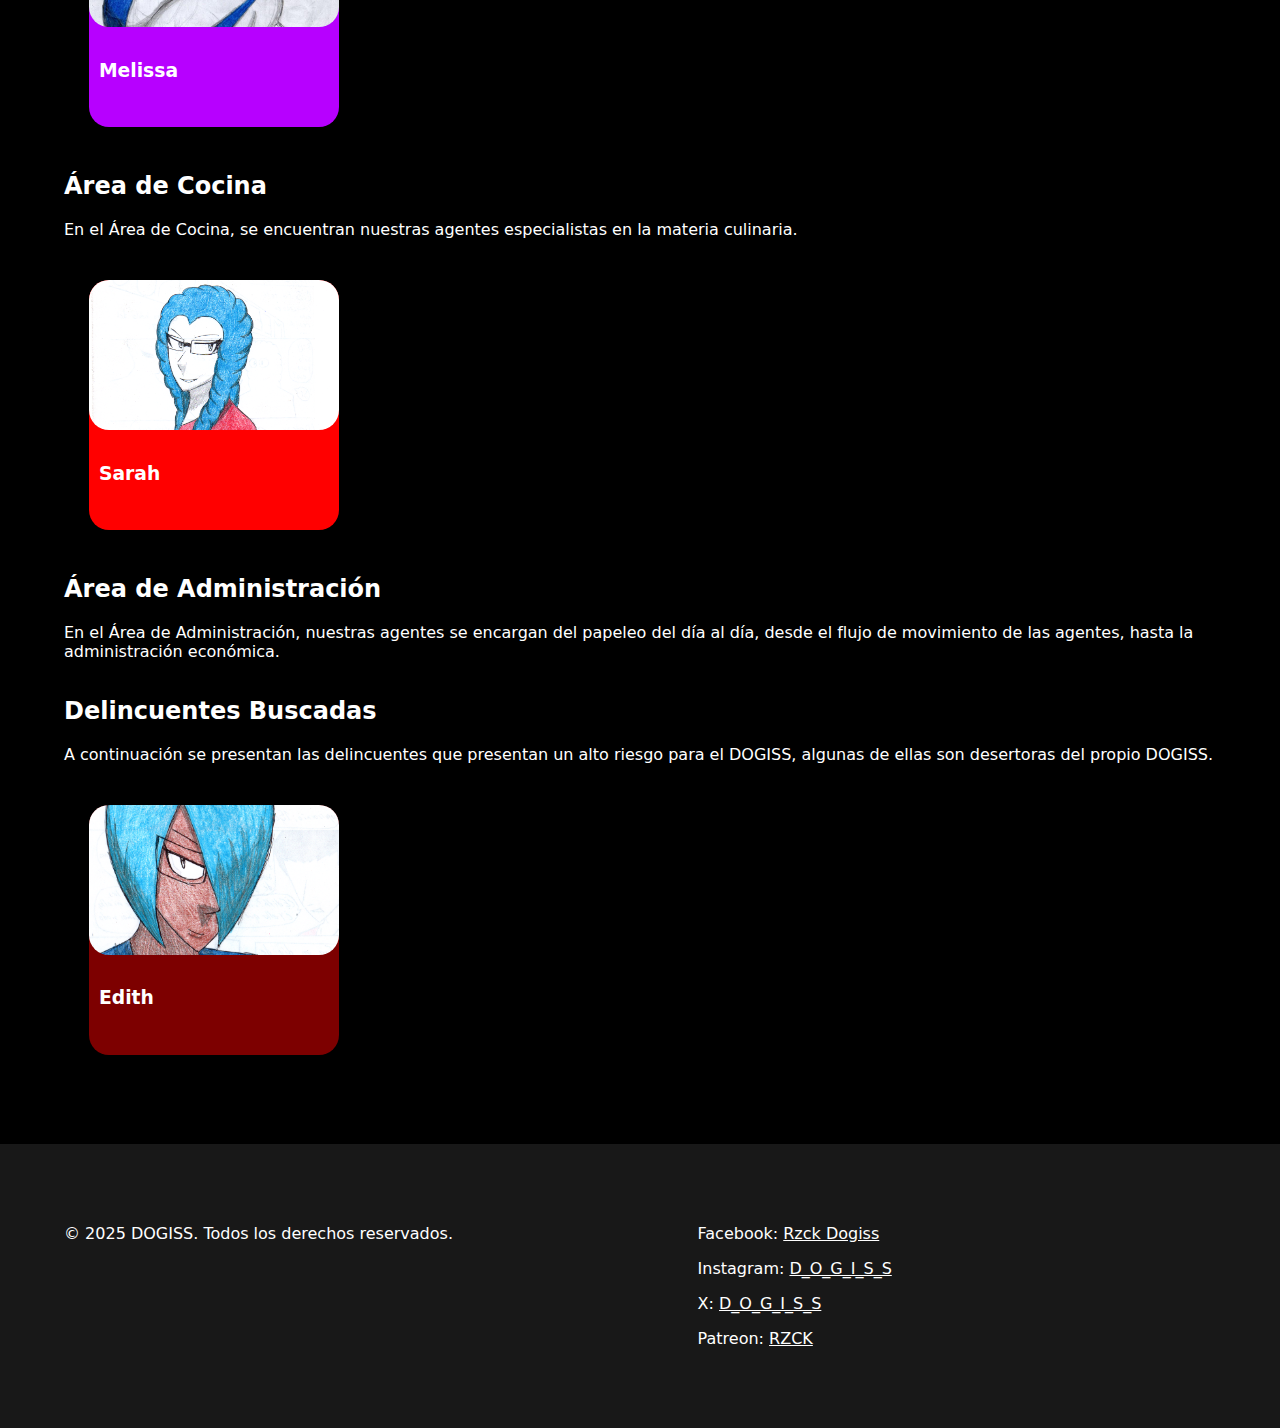
<file: ordenadoArea.html>
<!DOCTYPE html>
<html lang="es">
<head>
    <meta charset="UTF-8">
    <meta name="viewport" content="width=device-width, initial-scale=1.0">
    <title>DOGISS: Área de Trabajo</title>
    <link rel="stylesheet" href="style.css">
    <link rel="icon" type="image/png" href="img/DOGISSLogo.png">
</head>
<body class="bodyHome">
    <header class="header">
        <h1>Área de Trabajo</h1>
        <a href="#res" class="boton">Área de Rescate</a>
        <a href="#inn" class="boton">Área de Innovación</a>
        <a href="#caz" class="boton">Área de Cazadoras</a>
        <a href="#edu" class="boton">Área de Educación</a>
        <a href="#coc" class="boton">Área de Cocina</a>
        <a href="#adm" class="boton">Área de Administración</a>
        <a href="#del" class="boton">Delincuentes Buscadas</a>
    </header>

    <main class="medio">
        <p>Como en cada organización, se requieren de diferentes áreas de trabajo para la buena estructura del DOGISS.</p>
        <section id="res">
            <h2>Área de Rescate</h2>
            <p>En el Área de Rescate, nuestras agentes se enfocan a buscar y encontrar a las mujeres victimas a abuso, agesión o violación. Nuestras agentes de rescate también están enfocadas en traer al DOGISS a posibles nuevas agentes.</p>
            <div class="listaDeTarjetas">
                
            </div>
        </section>

        <section id="inn">
            <h2>Área de Innovación</h2>
            <p>En el Área de Innovación, nuestras agentes e investigadoras trabajan día y noche en la creación de nueva tecnología, tecnología enfocata tanto en el bienestar de nuestras agentes en el DOGISS, como también enfocada en la satisfacción de nuestros objetivos.</p>
            <div class="listaDeTarjetas">
                <a class="tarjetaInnovacion" href="4jennifer.html">
                    <img src="img/4Jennifer.png" class="imagenDeTarjeta">
                    <div class="textoDeTarjeta"><h3>Jennifer</h3></div>
                </a>
            </div>
        </section>

        <section id="caz">
            <h2>Área de Cazadoras</h2>
            <p>En el Área de Cazadoras, nuestras agentes se enfocan a buscar y capturar objetivos que encajan desde agresoras o agresores, hasta delincuentes de alto riesgo.</p>
            <div class="listaDeTarjetas">
                <a class="tarjetaCaceria" href="2stephanie.html">
                    <img src="img/2Stephanie.png" class="imagenDeTarjeta">
                    <div class="textoDeTarjeta"><h3>Stephanie</h3></div>
                </a>
            </div>
        </section>

        <section id="edu">
            <h2>Área de Educación</h2>
            <p>En el Área de Educación, nuestras agentes educadoras se encargan de dar las enseñanzas básicas del DOGISS hacia nuestras reclutas. Nuestras educadoras también se encargan de dar a conocer un pequeño vistazo a cada una de las áreas, esto, para comenzar a orientar a nuestras nuevas agentes.</p>
            <div class="listaDeTarjetas">
                <a class="tarjetaEducacion" href="1melissa.html">
                    <img src="img/1Melissa.png" class="imagenDeTarjeta">
                    <div class="textoDeTarjeta"><h3>Melissa</h3></div>
                </a>
            </div>
        </section>

        <section id="coc">
            <h2>Área de Cocina</h2>
            <p>En el Área de Cocina, se encuentran nuestras agentes especialistas en la materia culinaria.</p>
            <div class="listaDeTarjetas">
                <a class="tarjetaCocina" href="3sarah.html">
                    <img src="img/3Sarah.png" class="imagenDeTarjeta">
                    <div class="textoDeTarjeta"><h3>Sarah</h3></div>
                </a>
            </div>
        </section>

        <section id="adm">
            <h2>Área de Administración</h2>
            <p>En el Área de Administración, nuestras agentes se encargan del papeleo del día al día, desde el flujo de movimiento de las agentes, hasta la administración económica.</p>
            <div class="listaDeTarjetas">
            </div>
        </section>

        <section id="del">
            <h2>Delincuentes Buscadas</h2>
            <p>A continuación se presentan las delincuentes que presentan un alto riesgo para el DOGISS, algunas de ellas son desertoras del propio DOGISS.</p>
            <div class="listaDeTarjetas">
                <a class="tarjetaMala" href="5edith.html">
                    <img src="img/5Edith.png" class="imagenDeTarjeta">
                    <div class="textoDeTarjeta"><h3>Edith</h3></div>
                </a>
            </div>
        </section>
    </main>

    <footer class="footer">
        <div class="footerColumnas">
            <div class="footerIzquierda">
                <p>&copy; 2025 DOGISS. Todos los derechos reservados.</p>
            </div>
            <div class="footerDerecha">
                <p>Facebook: <a href="https://www.facebook.com/share/1La8FMbSVs/">Rzck Dogiss</a></p>
                <p>Instagram: <a href="https://www.instagram.com/d_o_g_i_s_s/">D_O_G_I_S_S</a></p>
                <p>X: <a href="https://x.com/D_O_G_I_S_S">D_O_G_I_S_S</a></p>
                <p>Patreon: <a href="https://patreon.com/RZCK">RZCK</a></p>
            </div>
        </div>
    </footer>

</body>
</html>
</file>
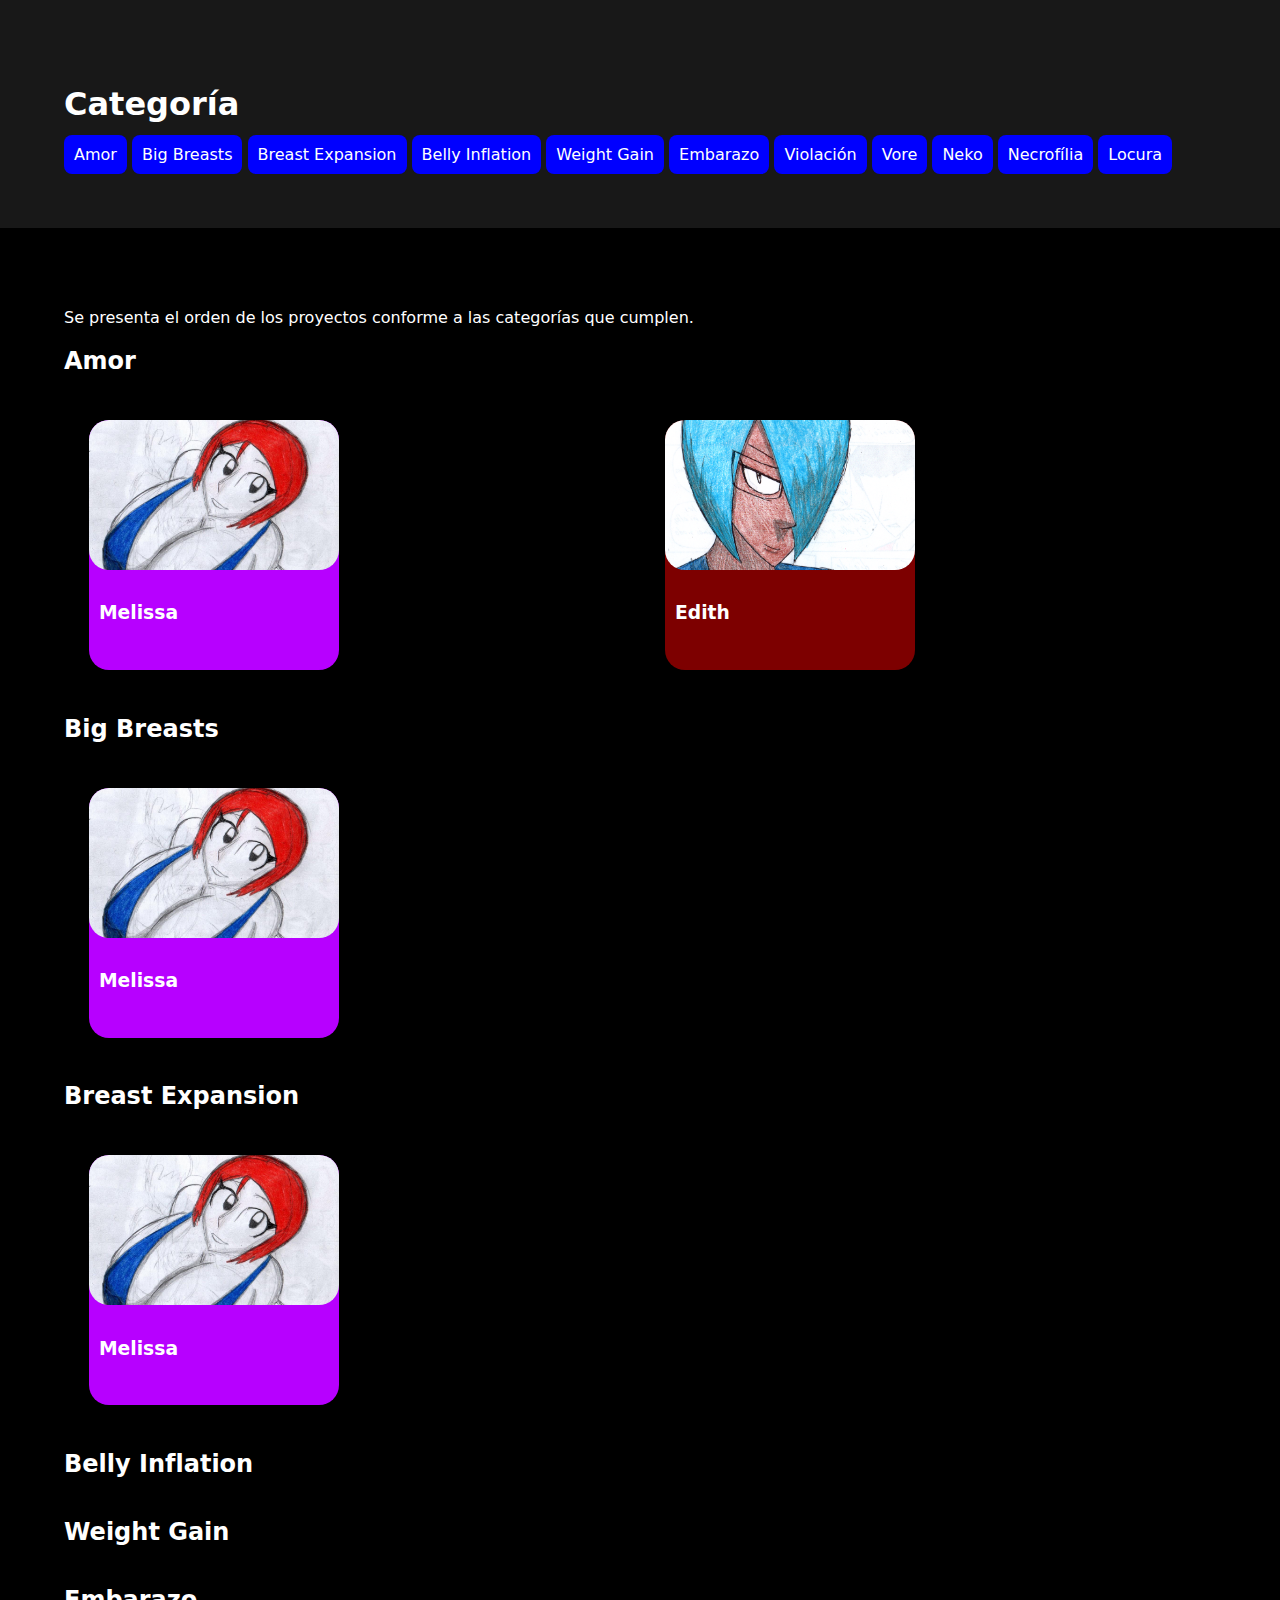
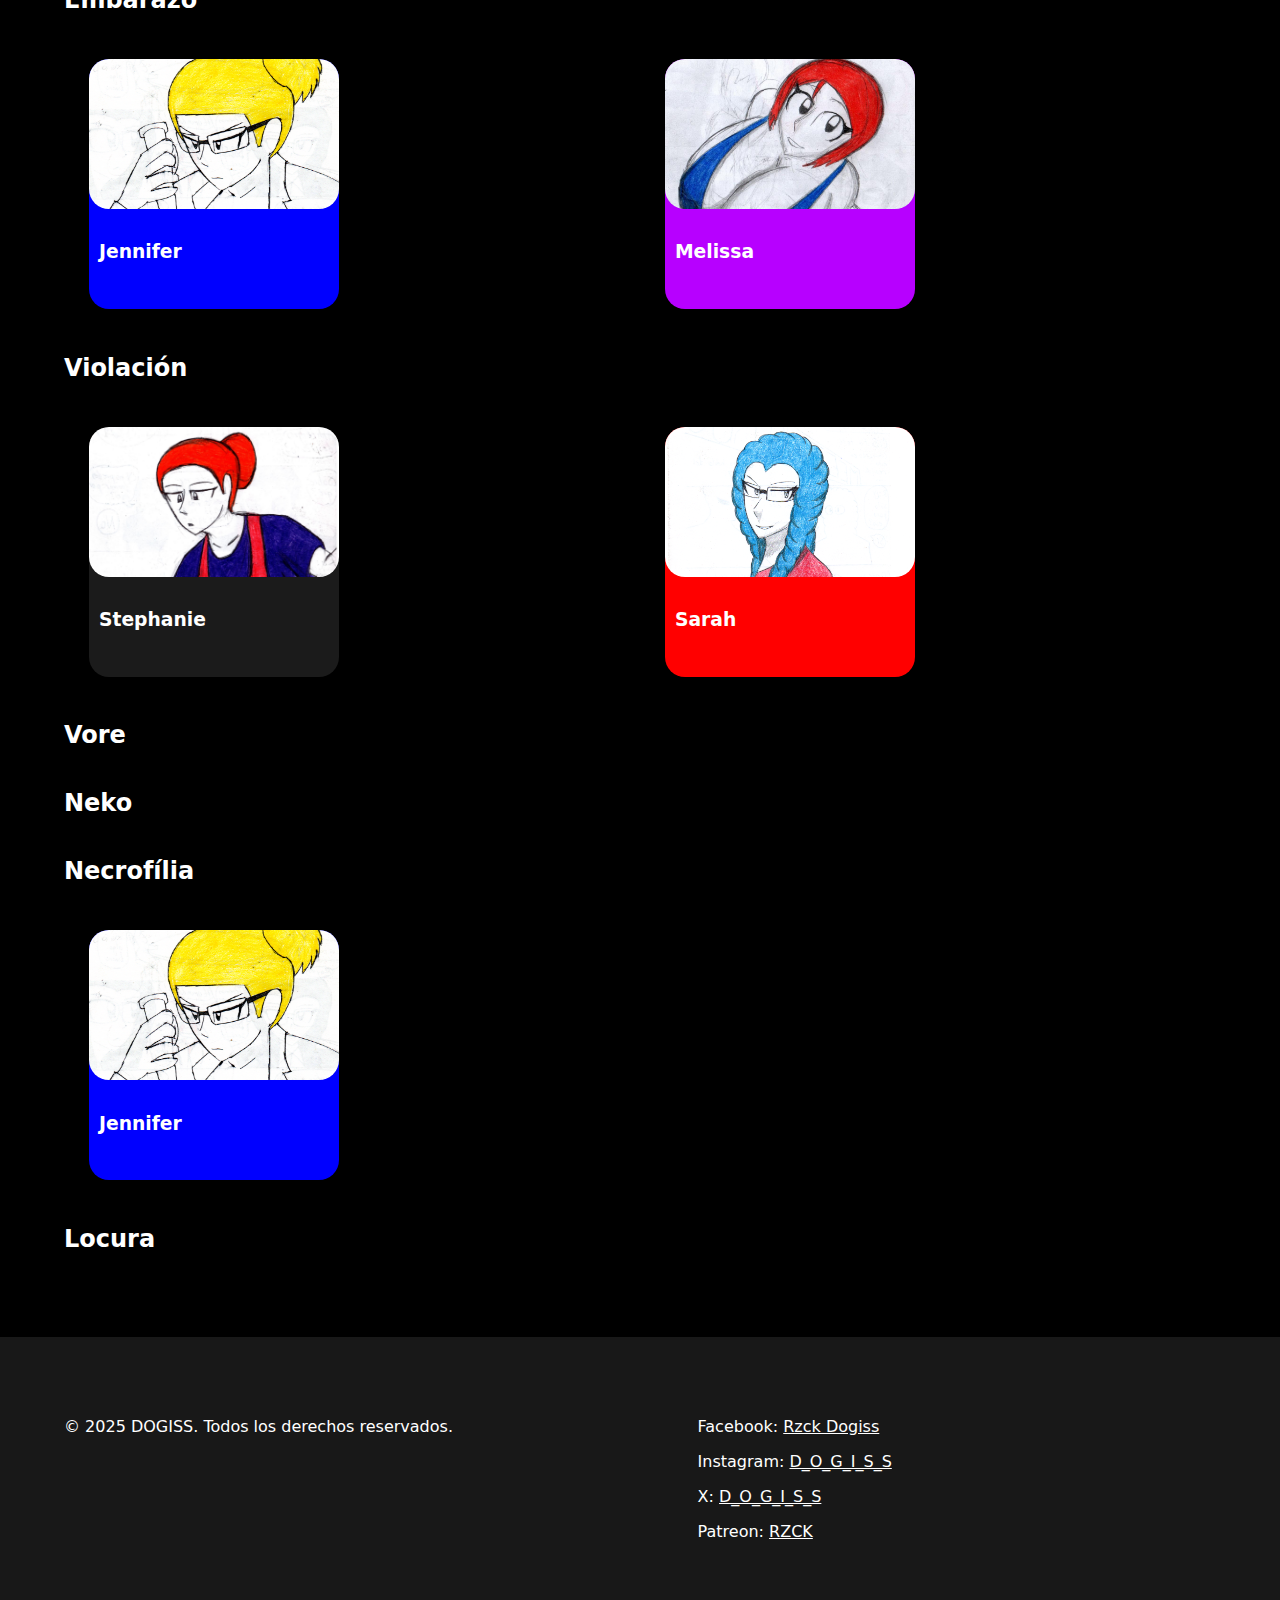
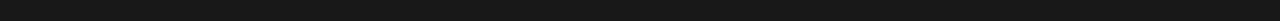
<file: ordenadoCategoria.html>
<!DOCTYPE html>
<html lang="es">
<head>
    <meta charset="UTF-8">
    <meta name="viewport" content="width=device-width, initial-scale=1.0">
    <title>DOGISS: Categorías</title>
    <link rel="stylesheet" href="style.css">
    <link rel="icon" type="image/png" href="img/DOGISSLogo.png">
</head>
<body class="bodyHome">
    <header class="header">
        <h1>Categoría</h1>
        <a href="#amo" class="boton">Amor</a>
        <a href="#big" class="boton">Big Breasts</a>
        <a href="#bre" class="boton">Breast Expansion</a>
        <a href="#bel" class="boton">Belly Inflation</a>
        <a href="#wei" class="boton">Weight Gain</a>
        <a href="#emb" class="boton">Embarazo</a>
        <a href="#vio" class="boton">Violación</a>
        <a href="#vor" class="boton">Vore</a>
        <a href="#nek" class="boton">Neko</a>
        <a href="#nec" class="boton">Necrofília</a>
        <a href="#loc" class="boton">Locura</a>
    </header>

    <main class="medio">
        <p>Se presenta el orden de los proyectos conforme a las categorías que cumplen.</p>

        <section id="amo">
            <h2>Amor</h2>
            <div class="listaDeTarjetas">
                <a class="tarjetaEducacion" href="1melissa.html">
                    <img src="img/1Melissa.png" class="imagenDeTarjeta">
                    <div class="textoDeTarjeta"><h3>Melissa</h3></div>
                </a>
                <a class="tarjetaMala" href="5edith.html">
                    <img src="img/5Edith.png" class="imagenDeTarjeta">
                    <div class="textoDeTarjeta"><h3>Edith</h3></div>
                </a>
            </div>
        </section>

        <section id="big">
            <h2>Big Breasts</h2>
            <div class="listaDeTarjetas">
                <a class="tarjetaEducacion" href="1melissa.html">
                    <img src="img/1Melissa.png" class="imagenDeTarjeta">
                    <div class="textoDeTarjeta"><h3>Melissa</h3></div>
                </a>
            </div>
        </section>

        <section id="bre">
            <h2>Breast Expansion</h2>
            <div class="listaDeTarjetas">
                <a class="tarjetaEducacion" href="1melissa.html">
                    <img src="img/1Melissa.png" class="imagenDeTarjeta">
                    <div class="textoDeTarjeta"><h3>Melissa</h3></div>
                </a>
            </div>
        </section>

        <section id="bel">
            <h2>Belly Inflation</h2>
            <div class="listaDeTarjetas"></div>
        </section>

        <section id="wei">
            <h2>Weight Gain</h2>
            <div class="listaDeTarjetas"></div>
        </section>

        <section id="emb">
            <h2>Embarazo</h2>
            <div class="listaDeTarjetas">
                <a class="tarjetaInnovacion" href="4jennifer.html">
                    <img src="img/4Jennifer.png" class="imagenDeTarjeta">
                    <div class="textoDeTarjeta"><h3>Jennifer</h3></div>
                </a>
                <a class="tarjetaEducacion" href="1melissa.html">
                    <img src="img/1Melissa.png" class="imagenDeTarjeta">
                    <div class="textoDeTarjeta"><h3>Melissa</h3></div>
                </a>
            </div>
        </section>

        <section id="vio">
            <h2>Violación</h2>
            <div class="listaDeTarjetas">
                <a class="tarjetaCaceria" href="2stephanie.html">
                    <img src="img/2Stephanie.png" class="imagenDeTarjeta">
                    <div class="textoDeTarjeta"><h3>Stephanie</h3></div>
                </a>
                <a class="tarjetaCocina" href="3sarah.html">
                    <img src="img/3Sarah.png" class="imagenDeTarjeta">
                    <div class="textoDeTarjeta"><h3>Sarah</h3></div>
                </a>
            </div>
        </section>

        <section id="vor">
            <h2>Vore</h2>
            <div class="listaDeTarjetas"></div>
        </section>

        <section id="nek">
            <h2>Neko</h2>
            <div class="listaDeTarjetas"></div>
        </section>

        <section id="nec">
            <h2>Necrofília</h2>
            <div class="listaDeTarjetas">
                <a class="tarjetaInnovacion" href="4jennifer.html">
                    <img src="img/4Jennifer.png" class="imagenDeTarjeta">
                    <div class="textoDeTarjeta"><h3>Jennifer</h3></div>
                </a>
            </div>
        </section>

        <section id="loc">
            <h2>Locura</h2>
            <div class="listaDeTarjetas"></div>
        </section>
    </main>

    <footer class="footer">
        <div class="footerColumnas">
            <div class="footerIzquierda">
                <p>&copy; 2025 DOGISS. Todos los derechos reservados.</p>
            </div>
            <div class="footerDerecha">
                <p>Facebook: <a href="https://www.facebook.com/share/1La8FMbSVs/">Rzck Dogiss</a></p>
                <p>Instagram: <a href="https://www.instagram.com/d_o_g_i_s_s/">D_O_G_I_S_S</a></p>
                <p>X: <a href="https://x.com/D_O_G_I_S_S">D_O_G_I_S_S</a></p>
                <p>Patreon: <a href="https://patreon.com/RZCK">RZCK</a></p>
            </div>
        </div>
    </footer>

</body>
</html>
</file>
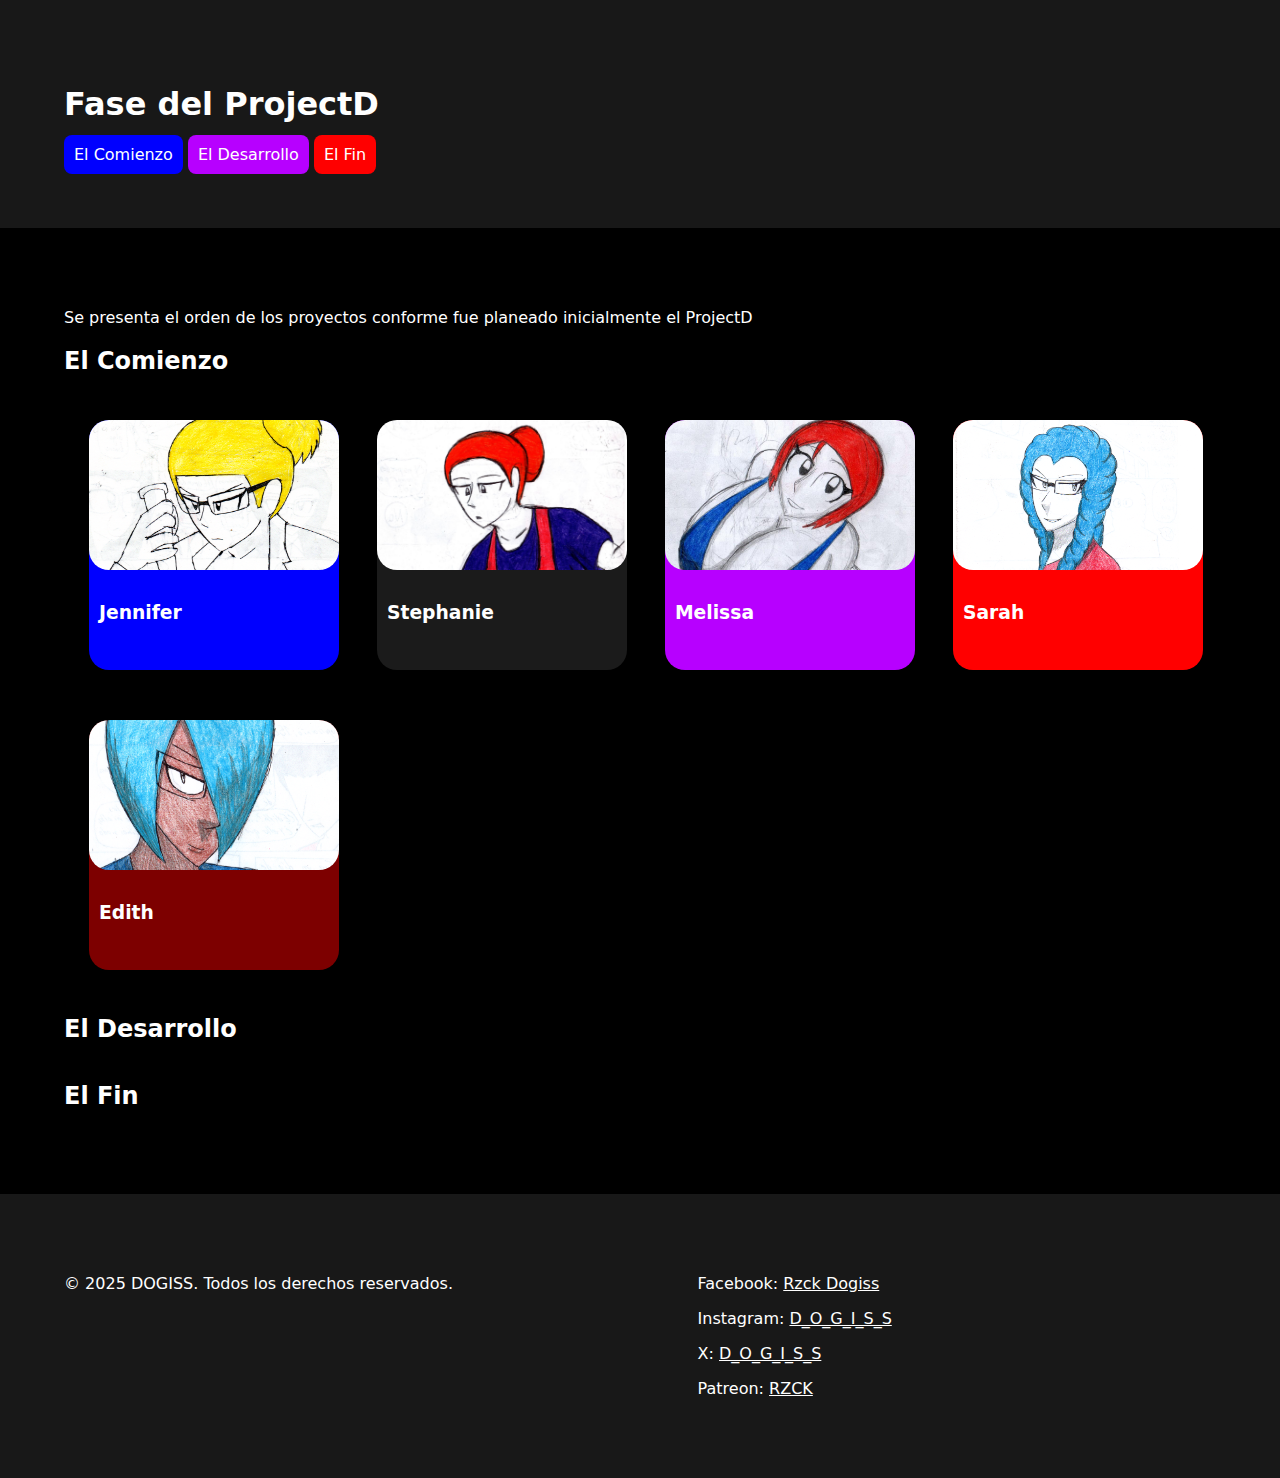
<file: ordenadoFase.html>
<!DOCTYPE html>
<html lang="es">
<head>
    <meta charset="UTF-8">
    <meta name="viewport" content="width=device-width, initial-scale=1.0">
    <title>DOGISS: Fase del ProjectD</title>
    <link rel="stylesheet" href="style.css">
    <link rel="icon" type="image/png" href="img/DOGISSLogo.png">
</head>
<body class="bodyHome">
    <header class="header">
        <h1>Fase del ProjectD</h1>
        <a href="#com" class="boton">El Comienzo</a>
        <a href="#des" class="botonCSAH">El Desarrollo</a>
        <a href="#fin" class="botonRZCK">El Fin</a>
    </header>

    <main class="medio">
        <p>Se presenta el orden de los proyectos conforme fue planeado inicialmente el ProjectD</p>
        <section id="com">
            <h2>El Comienzo</h2>
            <div class="listaDeTarjetas">
                <a class="tarjetaInnovacion" href="4jennifer.html">
                    <img src="img/4Jennifer.png" class="imagenDeTarjeta">
                    <div class="textoDeTarjeta"><h3>Jennifer</h3></div>
                </a>
                <a class="tarjetaCaceria" href="2stephanie.html">
                    <img src="img/2Stephanie.png" class="imagenDeTarjeta">
                    <div class="textoDeTarjeta"><h3>Stephanie</h3></div>
                </a>
                <a class="tarjetaEducacion" href="1melissa.html">
                    <img src="img/1Melissa.png" class="imagenDeTarjeta">
                    <div class="textoDeTarjeta"><h3>Melissa</h3></div>
                </a>
                <a class="tarjetaCocina" href="3sarah.html">
                    <img src="img/3Sarah.png" class="imagenDeTarjeta">
                    <div class="textoDeTarjeta"><h3>Sarah</h3></div>
                </a>
                <a class="tarjetaMala" href="5edith.html">
                    <img src="img/5Edith.png" class="imagenDeTarjeta">
                    <div class="textoDeTarjeta"><h3>Edith</h3></div>
                </a>
            </div>
        </section>

        <section id="des">
            <h2>El Desarrollo</h2>
            <div class="listaDeTarjetas"></div>
        </section>

        <section id="fin">
            <h2>El Fin</h2>
            <div class="listaDeTarjetas"></div>
        </section>
    </main>

    <footer class="footer">
        <div class="footerColumnas">
            <div class="footerIzquierda">
                <p>&copy; 2025 DOGISS. Todos los derechos reservados.</p>
            </div>
            <div class="footerDerecha">
                <p>Facebook: <a href="https://www.facebook.com/share/1La8FMbSVs/">Rzck Dogiss</a></p>
                <p>Instagram: <a href="https://www.instagram.com/d_o_g_i_s_s/">D_O_G_I_S_S</a></p>
                <p>X: <a href="https://x.com/D_O_G_I_S_S">D_O_G_I_S_S</a></p>
                <p>Patreon: <a href="https://patreon.com/RZCK">RZCK</a></p>
            </div>
        </div>
    </footer>

</body>
</html>
</file>
<file: style.css>
/*======================[ GLOBAL ]=======================*/

.footer{
    background-color: rgb(24, 24, 24);
    color: white;
    padding: 5%;
    height: 20%;
    width: 90%;
}

.footerColumnas{
    display: flex;
    flex-direction: row;
    width: 100%;
    height: 100%;
}

.footerIzquierda{
    width: 45%;
}
.footerDerecha{
    padding-left: 10%;
    width: 45%;
}

.header{
    background-color: rgb(24, 24, 24);
    color: white;
    padding: 5%;
    width: 90%;
}


.boton {
    padding: 10px;
    border-radius: 8px;
    background-color: blue;
    text-decoration: none;
    transition: .2s;
    color: white;
}

.boton:hover{
    background-color: cyan;
    color: black;
    transition: .2s;
}

.botonCSAH {
    padding: 10px;
    border-radius: 8px;
    background-color: rgb(183, 0, 255);
    text-decoration: none;
    transition: .2s;
    color: white;
}

.botonCSAH:hover{
    background-color: rgb(220, 131, 255);
    color: black;
    transition: .2s;
}

.botonRZCK {
    padding: 10px;
    border-radius: 8px;
    background-color: rgb(255, 0, 0);
    text-decoration: none;
    transition: .2s;
    color: white;
}

.botonRZCK:hover{
    background-color: rgb(255, 125, 125);
    color: black;
    transition: .2s;
}

.blank{
    width: 20px;
    height: 20px;
}

.listaDeTarjetas{
    width: 100%;
    height: 100%;
    display: grid; /* Cambia a Grid para un control más preciso del mosaico */
    grid-template-columns: repeat(auto-fit, minmax(250px, 1fr));
}

.tarjetaEducacion{
    width: 250px;
    height: 250px;
    margin: 25px;
    background-color: rgb(183, 0, 255);
    border-radius: 20px;
    transition: .2s;
    text-decoration: none;
    color:white;
}

.tarjetaEducacion:hover{
    transform: translateY(-10px);
    transition: .2s;
    background-color: rgb(255, 125, 255);
    color:black;
    text-decoration: none;
}

.tarjetaRescate{
    width: 250px;
    height: 250px;
    margin: 25px;
    background-color: rgb(255, 81, 0);
    border-radius: 20px;
    transition: .2s;
    text-decoration: none;
    color:white;
}

.tarjetaRescate:hover{
    transform: translateY(-10px);
    transition: .2s;
    background-color: rgb(255, 125, 125);
    color:black;
    text-decoration: none;
}

.tarjetaInnovacion{
    width: 250px;
    height: 250px;
    margin: 25px;
    background-color: blue;
    border-radius: 20px;
    transition: .2s;
    text-decoration: none;
    color:white;
}

.tarjetaInnovacion:hover{
    transform: translateY(-10px);
    transition: .2s;
    background-color: rgb(125, 125, 255);
    color:black;
    text-decoration: none;
}

.tarjetaCaceria{
    width: 250px;
    height: 250px;
    margin: 25px;
    background-color: rgb(27, 27, 27);
    border-radius: 20px;
    transition: .2s;
    text-decoration: none;
    color:white;
}

.tarjetaCaceria:hover{
    transform: translateY(-10px);
    transition: .2s;
    background-color: rgb(126, 126, 126);
    color:black;
    text-decoration: none;
}

.tarjetaCocina{
    width: 250px;
    height: 250px;
    margin: 25px;
    background-color: red;
    border-radius: 20px;
    transition: .2s;
    text-decoration: none;
    color:white;
}

.tarjetaCocina:hover{
    transform: translateY(-10px);
    transition: .2s;
    background-color: rgb(255, 125, 125);
    color:black;
    text-decoration: none;
}

.tarjetaAdminstracion{
    width: 250px;
    height: 250px;
    margin: 25px;
    background-color: rgb(255, 255, 255);
    border-radius: 20px;
    transition: .2s;
    text-decoration: none;
    color:rgb(0, 0, 0);
}

.tarjeta:hover{
    transform: translateY(-10px);
    transition: .2s;
    background-color: rgb(255, 255, 255);
    color:black;
    text-decoration: none;
}

.tarjetaMala{
    width: 250px;
    height: 250px;
    margin: 25px;
    background-color: rgb(125, 0, 0);
    border-radius: 20px;
    transition: .2s;
    text-decoration: none;
    color:white;
}

.tarjetaMala:hover{
    transform: translateY(-10px);
    transition: .2s;
    background-color: rgb(225, 0, 0);
    color:white;
    text-decoration: none;
}

.imagenDeTarjeta{
    width: 250px;
    height: 150px;
    border-radius: 20px;
}

.textoDeTarjeta{
    width: 92%;
    height: 30%;
    padding: 10px;
}

a{
    color: white;
}
a:hover{
    color:blue;
}

/*======================[ INICIO ]=======================*/
.mainBody{
    color: white;
    justify-content: center;
    align-items: center;
    align-content: center;
    justify-items: center;
    padding: 5%;
    height: 100%;
    width: auto;
    background-color: black;
    font-family: system-ui, -apple-system, BlinkMacSystemFont, 'Segoe UI', Roboto, Oxygen, Ubuntu, Cantarell, 'Open Sans', 'Helvetica Neue', sans-serif;
}

.ponteHorizontalInicio {
    display: flex;
    flex-direction: row;
    margin-top: 5%;
    width: 100%;
    height: 100%;
}

.textoInicio {
    margin-top: 7%;
    width: 60%;
}

.imagenInicio {
    padding-left: 10%;
    width: 30%;
    height: 30%;
}

/*======================[ HOMEPAGE ]=======================*/

.bodyHome {
    font-family: system-ui, -apple-system, BlinkMacSystemFont, 'Segoe UI', Roboto, Oxygen, Ubuntu, Cantarell, 'Open Sans', 'Helvetica Neue', sans-serif;
    justify-content: center;
    align-items: center;
    min-height: 100vh;
    color: white;
    margin: 0;
    background-color: black;
}

.carrusel{
    width: 90%;
    padding-left: 15%;
}

.medio {
    padding:5%;
}

.carousel-container {
    width: 80%; /* Ajusta el ancho de tu carrusel */
    position: relative;
    overflow: hidden; /* Esto es CLAVE para ocultar las imágenes que no están visibles */
    border-radius: 8px;
    box-shadow: 0 4px 10px rgba(0, 0, 0, 0.1);
}

.carousel-slide {
    display: flex; /* Para que las imágenes se coloquen una al lado de la otra */
    transition: transform 0.5s ease-in-out; /* Animación de deslizamiento */
}

.carousel-slide img {
    width: 100%; /* Cada imagen ocupa el 100% del ancho del contenedor visible */
    height: auto;
    flex-shrink: 0; /* Evita que las imágenes se encojan */
    display: block; /* Elimina el espacio extra debajo de las imágenes */
}

/* Botones de navegación */
.prev-btn, .next-btn {
    position: absolute;
    top: 50%;
    transform: translateY(-50%);
    background-color: rgba(0, 0, 0, 0.5);
    color: white;
    border: none;
    padding: 10px 15px;
    cursor: pointer;
    font-size: 24px;
    border-radius: 50%;
    z-index: 10; /* Asegura que los botones estén por encima de las imágenes */
    outline: none;
}

.prev-btn {
    left: 10px;
}

.next-btn {
    right: 10px;
}

.prev-btn:hover, .next-btn:hover {
    background-color: rgba(0, 0, 0, 0.8);
}

/* Puntos de navegación */
.carousel-dots {
    position: absolute;
    bottom: 10px;
    left: 50%;
    transform: translateX(-50%);
    display: flex;
    gap: 8px;
}

.dot {
    height: 12px;
    width: 12px;
    background-color: rgba(255, 255, 255, 0.7);
    border-radius: 50%;
    cursor: pointer;
    transition: background-color 0.3s ease;
}

.dot.active, .dot:hover {
    background-color: #007bff; /* Color para el punto activo o al pasar el mouse */
}

/*====================[ ACTIVAS ]========================*/

.horizontalActivas{
    display: flex;
    flex-direction: row;
    width: 100%;
}

.imagenActiva{
    width: 20%;
}

.tablaActiva{
    height: 60%;
    margin-left: 20px;
}
</file>
